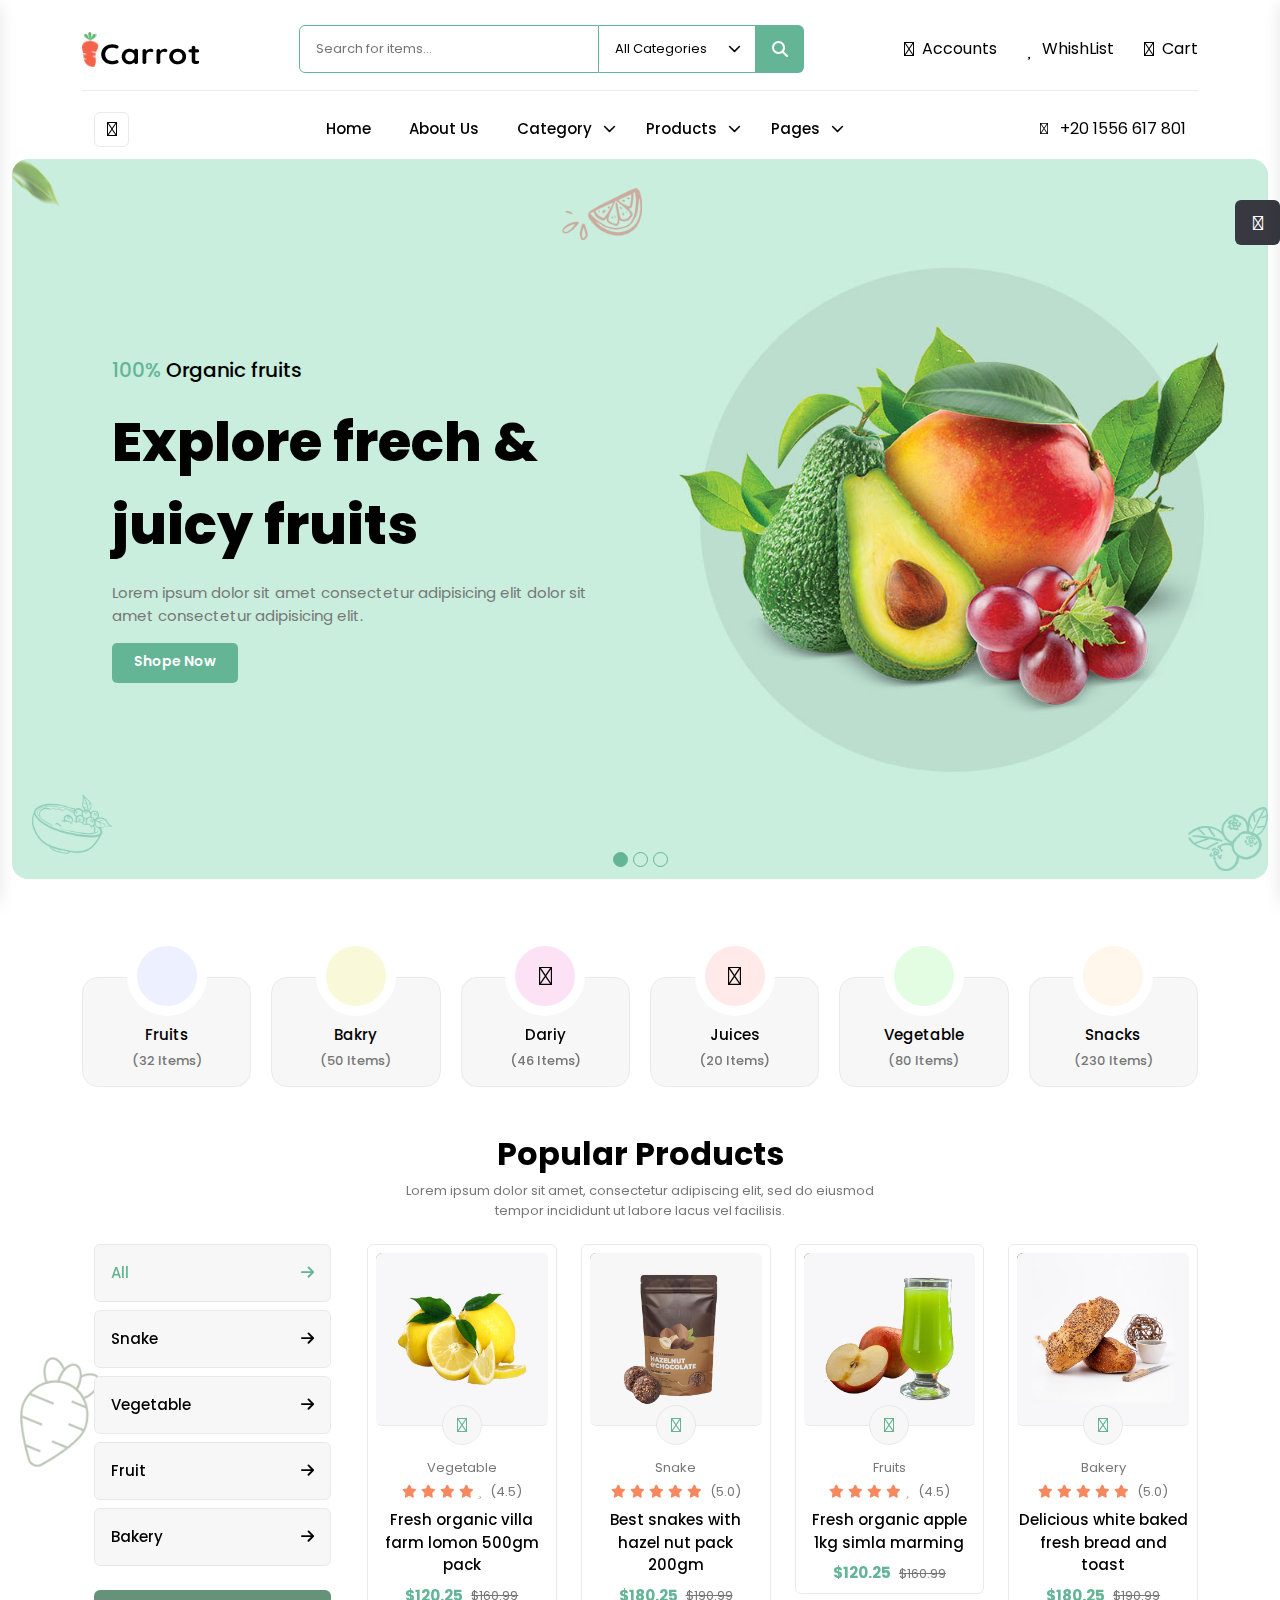
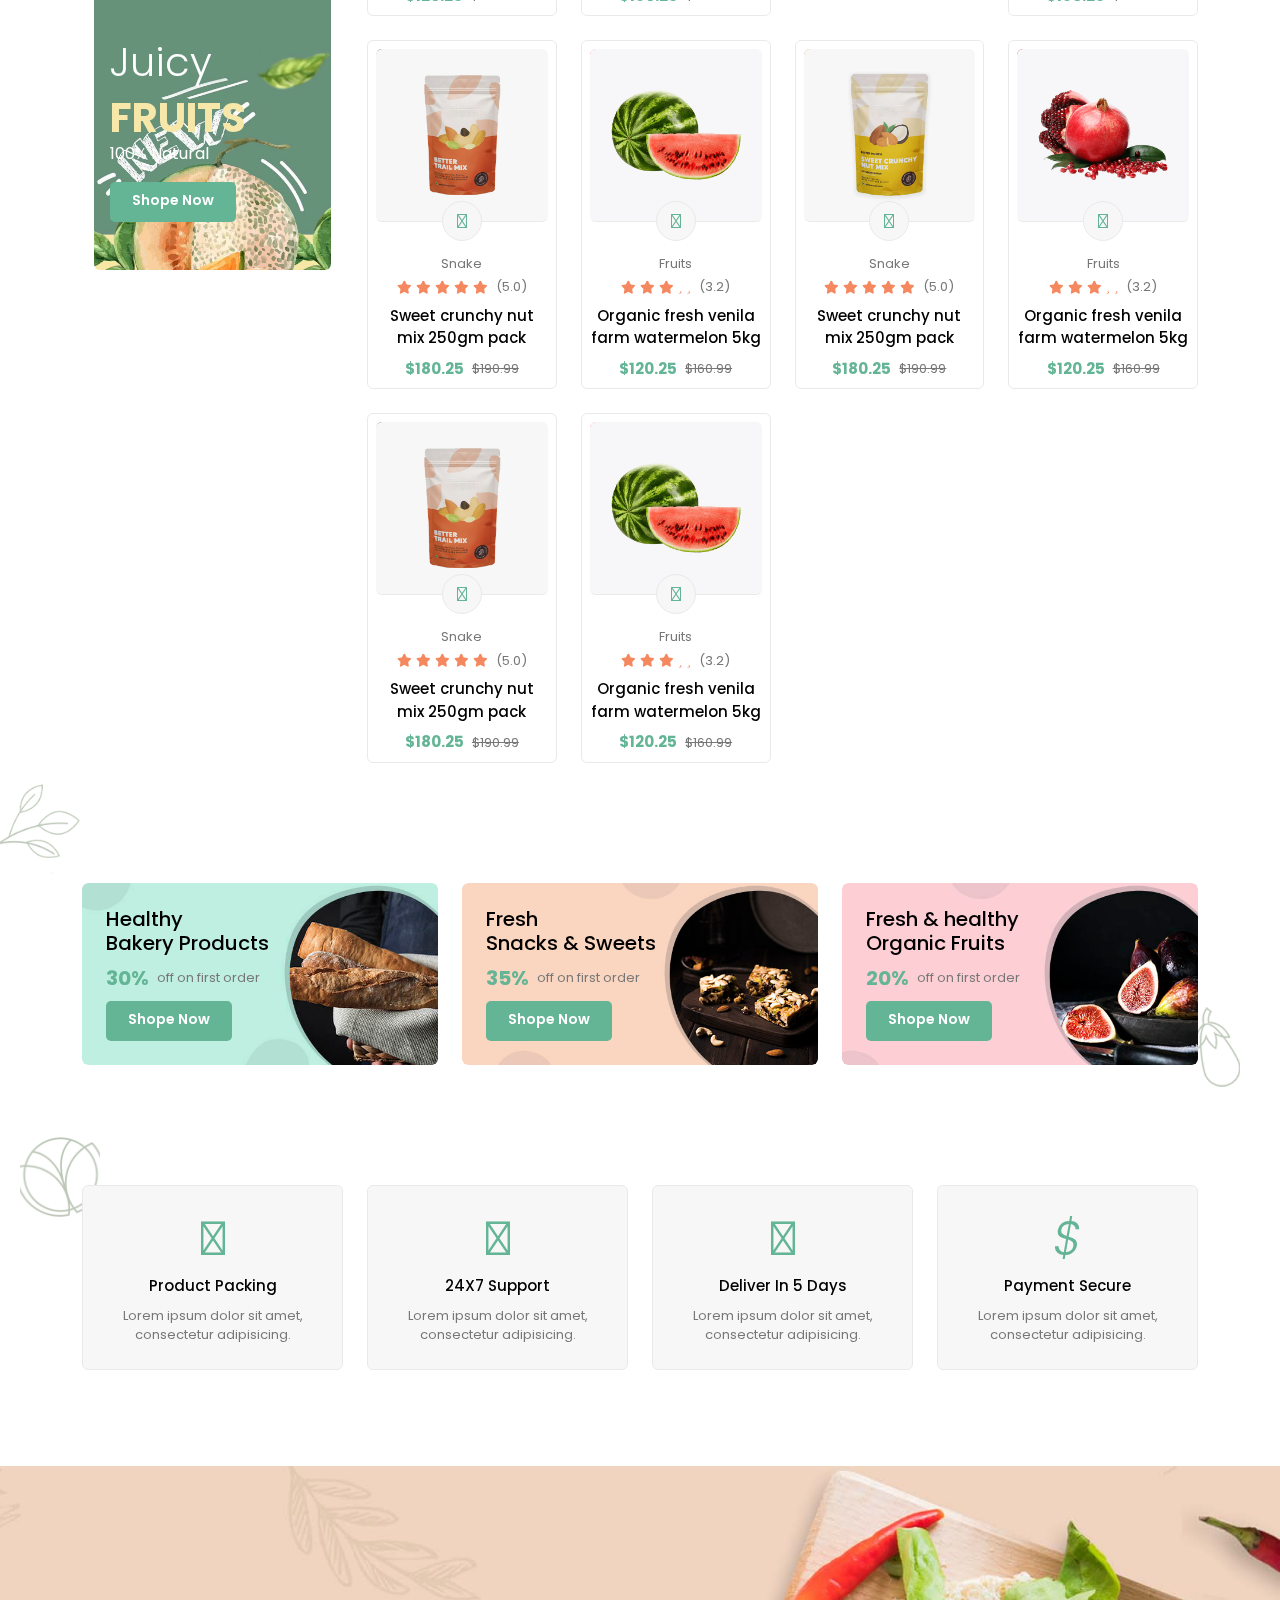
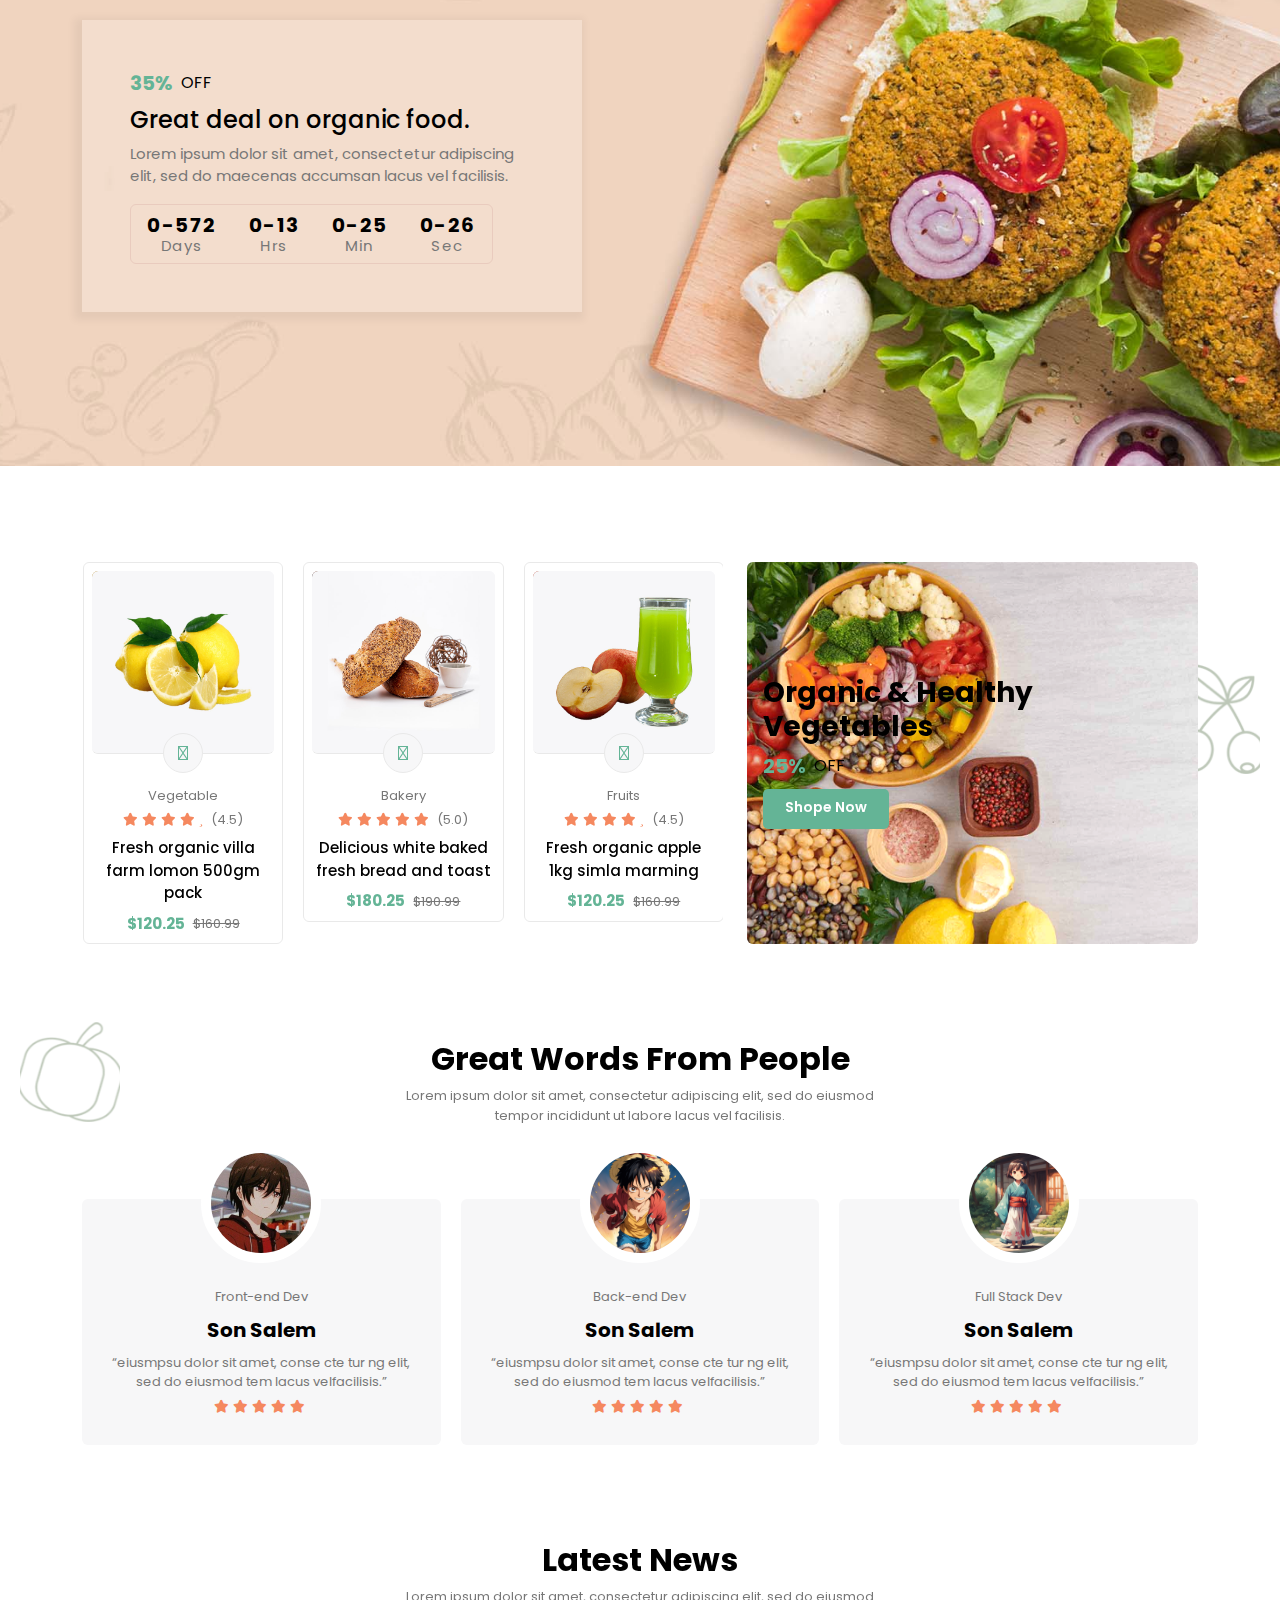
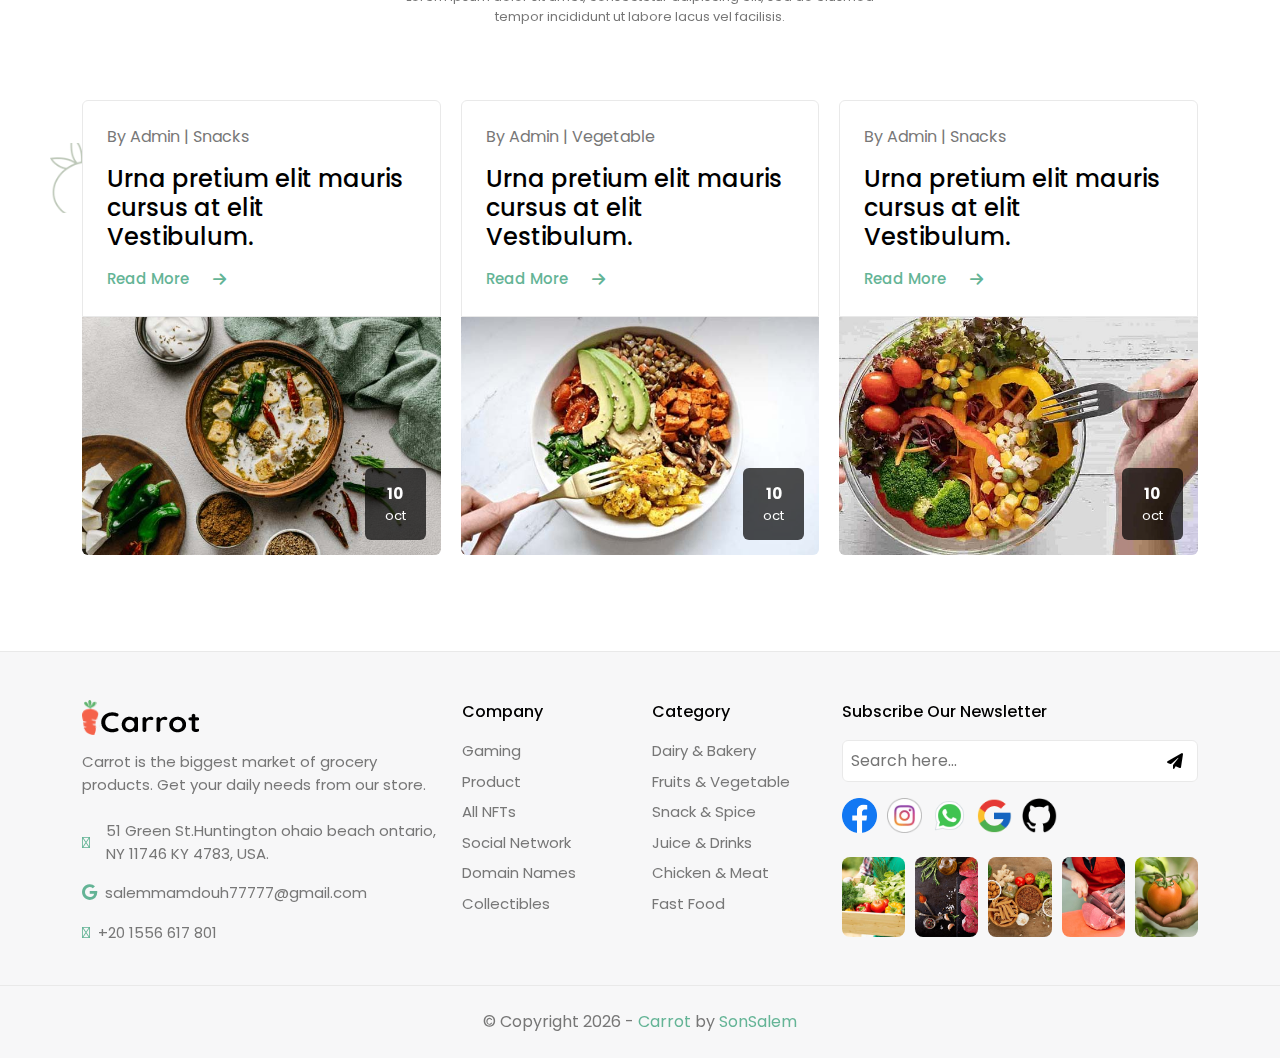
<file: index.html>
<!DOCTYPE html>
<html lang="en" style="--color-theme: #64b496">
  <head>
    <meta charset="UTF-8">
    <meta name="viewport" content="width=device-width, initial-scale=1.0">
    <!-- FavIcon -->
    <link rel="icon" href="img/favicon.png">
    <!-- Google Fonts -->
    <link rel="preconnect" href="https://fonts.googleapis.com">
    <link rel="preconnect" href="https://fonts.gstatic.com" crossorigin>
    <link href="https://fonts.googleapis.com/css2?family=Poppins:ital,wght@0,100;0,200;0,300;0,400;0,500;0,600;0,700;0,800;0,900;1,100;1,200;1,300;1,400;1,500;1,600;1,700;1,800;1,900&display=swap" rel="stylesheet">
    <!-- Font Awesome Libaray -->
    <link rel="stylesheet" href="css/fontawesome.css">
    <link rel="stylesheet"  href="https://site-assets.fontawesome.com/releases/v6.5.1/css/all.css">
    <!-- Animate Library -->
    <link rel="stylesheet" href="https://cdnjs.cloudflare.com/ajax/libs/animate.css/4.1.1/animate.min.css" />
    <!-- Owl Carousel Library -->
    <link rel="stylesheet" href="css/owl.carousel.min.css">
    <!-- Bootstrap Library -->
    <link rel="stylesheet" href="css/bootstrap.min.css">
    <!-- Mian CSS File -->
    <link rel="stylesheet" href="css/carrot.css">
    <!-- Title Of Page -->
    <title>Carrot</title>
  </head>
  <body>
    <!-- Start Loading -->
    <div class="loading position-fixed w-100 h-100 top-0 start-0 d-flex align-items-center justify-content-center t-duration">
      <svg class="progress-ring wow rotateIn" width="120" height="120">
        <circle class="progress-ring__circle" stroke="var(--Primary-color)" stroke-width="4" fill="transparent" r="52" cx="60" cy="60"/>
      </svg>
    </div>
    <!-- End Loading -->
    <!-- Start Navbar -->
    <div class="navbar py-0">
      <div class="container">
        <div class="uppernav w-100 d-flex align-items-center justify-content-center justify-content-sm-between gap flex-wrap flex-sm-nowrap py-3 my-2" style="--gap:30px;">
          <div class="logo">
            <a href="index.html">
              <img src="img/logo.png" alt="logo" class="logoSite">
            </a>
          </div>
          <form action="" class="search-F rounded-2 d-flex">
            <input type="text" name="se" id="se" class="border-p px-md-3 px-1 rounded-start fs-13 bg-transparent" placeholder="Search for items...">
            <div class="select position-relative">
              <select name="sleectSearch" id="sleectSearch" class="border-p h-100 fs-13 ps-md-3 pe-md-5 ps-1 pe-3 border-start-0 pointer bg-transparent">
                <option value="All">All Categories</option>
              </select>
            </div>
            <a href="search.html" class="bg-primary text-light d-flex align-items-center justify-content-center px-3 rounded-end">
              <i class="fa fa-search" aria-hidden="true"></i>
            </a>
          </form>
          <div class="tools gap d-none d-lg-flex" style="--gap: 30px;">
            <div class="tool d-flex align-items-center toggle-menu t-duration">
              <div class="text t-duration d-flex align-items-center">
                <i class="fa-light fa-user me-2 lead"></i>
                Accounts
              </div>
              <ul class="menu">
                <li class="mb-2">
                  <a href="register.html" class="c-primary-hover t-duration fs-13">Register</a>
                </li>
                <li class="mb-2">
                  <a href="register.html" class="c-primary-hover t-duration fs-13">Login</a>
                </li>
                <li>
                  <a href="register.html" class="c-primary-hover t-duration fs-13">Checkout</a>
                </li>
              </ul>
            </div>
            <div class="tool d-flex align-items-center toggle-menu t-duration">
              <div class="text t-duration d-flex align-items-center">
                <i class="fa-light fa-heart me-2 lead"></i>
                WhishList
              </div>
            </div>
            <div class="tool d-flex align-items-center toggle-menu t-duration" id="Cart">
              <div class="text t-duration d-flex align-items-center">
                <i class="fa-light fa-cart-shopping me-2 lead"></i>
                Cart
              </div>
            </div>
          </div>
        </div>
        <div class="downnav w-100 t-duration">
          <div class="container d-flex align-items-center justify-content-between py-2 w-100">
            <div class="openSideMenu pointer d-lg-none">
              <i class="fa-light fa-bars lead"></i>
            </div>
            <div class="infoMenu toggle-menu t-duration p-0 d-none d-lg-block">
              <div class="logo border-g rounded-2 d-flex align-items-center justify-content-center">
                <i class="fa-light fa-bars lead"></i>
              </div>
              <ul class="menu d-flex py-3">
                <div class="headings px-3">
                  <div class="heading active fs-13 fw-bold border-g p-2 rounded-2 mb-2 t-duration" id="dairy">Dairy & Bakery</div>
                  <div class="heading fs-13 fw-bold border-g p-2 rounded-2 mb-2 t-duration" id="fruits">Fruits & Vegetable</div>
                  <div class="heading fs-13 fw-bold border-g p-2 rounded-2 mb-2 t-duration" id="snack">Snack & Spice</div>
                  <div class="heading fs-13 fw-bold border-g p-2 rounded-2 mb-2 t-duration" id="juice">Juice & Drinks</div>
                  <a href="#">
                    <div class="heading fs-13 fw-bold border-g p-2 rounded-2 mb-2 t-duration">View All</div>
                  </a>
                </div>
                <div class="contents">
                  <div class="content d-flex w-100 t-duration" data-content="dairy">
                    <div class="box px-3">
                      <div class="title pb-2 c-primary mb-3">Dairy</div>
                      <ul class="kinds">
                        <li class="text-truncate fs-13 mb-3 c-gray">Milk</li>
                        <li class="text-truncate fs-13 mb-3 c-gray">Ice Cream</li>
                        <li class="text-truncate fs-13 mb-3 c-gray">Cheese</li>
                        <li class="text-truncate fs-13 mb-3 c-gray">Frozen Custard</li>
                        <li class="text-truncate fs-13 mb-3 c-gray">Frozen Yogurt</li>
                      </ul>
                    </div>
                    <div class="box px-3">
                      <div class="title pb-2 c-primary mb-3">Bakery</div>
                      <ul class="kinds">
                        <li class="text-truncate fs-13 mb-3 c-gray">Cake And Pastry</li>
                        <li class="text-truncate fs-13 mb-3 c-gray">Rusk Toast</li>
                        <li class="text-truncate fs-13 mb-3 c-gray">Bread & Buns</li>
                        <li class="text-truncate fs-13 mb-3 c-gray">Chocolate Brownie</li>
                        <li class="text-truncate fs-13 mb-3 c-gray">Cream Roll</li>
                      </ul>
                    </div>
                  </div>
                  <div class="content d-flex w-100 t-duration hide" data-content="fruits">
                    <div class="box px-3">
                      <div class="title pb-2 c-primary mb-3">Fruits</div>
                      <ul class="kinds">
                        <li class="text-truncate fs-13 mb-3 c-gray">Cauliflower</li>
                        <li class="text-truncate fs-13 mb-3 c-gray">Bell Peppers</li>
                        <li class="text-truncate fs-13 mb-3 c-gray">Broccoli</li>
                        <li class="text-truncate fs-13 mb-3 c-gray">Cabbage</li>
                        <li class="text-truncate fs-13 mb-3 c-gray">Tomato</li>
                      </ul>
                    </div>
                    <div class="box px-3">
                      <div class="title pb-2 c-primary mb-3">Vegetable</div>
                      <ul class="kinds">
                        <li class="text-truncate fs-13 mb-3 c-gray">Cauliflower</li>
                        <li class="text-truncate fs-13 mb-3 c-gray">Bell Peppers</li>
                        <li class="text-truncate fs-13 mb-3 c-gray">Broccoli</li>
                        <li class="text-truncate fs-13 mb-3 c-gray">Cabbage</li>
                        <li class="text-truncate fs-13 mb-3 c-gray">Tomato</li>
                      </ul>
                    </div>
                  </div>
                  <div class="content d-flex w-100 t-duration hide" data-content="snack">
                    <div class="box px-3">
                      <div class="title pb-2 c-primary mb-3">Snack</div>
                      <ul class="kinds">
                        <li class="text-truncate fs-13 mb-3 c-gray">French Fries</li>
                        <li class="text-truncate fs-13 mb-3 c-gray">Potato Chips</li>
                        <li class="text-truncate fs-13 mb-3 c-gray">Biscuits & Cookies</li>
                        <li class="text-truncate fs-13 mb-3 c-gray">Popcorn</li>
                        <li class="text-truncate fs-13 mb-3 c-gray">Rice Cakes</li>
                      </ul>
                    </div>
                    <div class="box px-3">
                      <div class="title pb-2 c-primary mb-3">Spice</div>
                      <ul class="kinds">
                        <li class="text-truncate fs-13 mb-3 c-gray">Cinnamon Powder</li>
                        <li class="text-truncate fs-13 mb-3 c-gray">Cumin Powder</li>
                        <li class="text-truncate fs-13 mb-3 c-gray">Fenugreek Powder</li>
                        <li class="text-truncate fs-13 mb-3 c-gray">Pepper Powder</li>
                        <li class="text-truncate fs-13 mb-3 c-gray">Long Pepper</li>
                      </ul>
                    </div>
                  </div>
                  <div class="content d-flex w-100 t-duration hide" data-content="juice">
                    <div class="box px-3">
                      <div class="title pb-2 c-primary mb-3">Juice</div>
                      <ul class="kinds">
                        <li class="text-truncate fs-13 mb-3 c-gray">Mango Juice</li>
                        <li class="text-truncate fs-13 mb-3 c-gray">Coconut Water</li>
                        <li class="text-truncate fs-13 mb-3 c-gray">Tetra Pack</li>
                        <li class="text-truncate fs-13 mb-3 c-gray">zApple Juices</li>
                        <li class="text-truncate fs-13 mb-3 c-gray">Lychee Juice</li>
                      </ul>
                    </div>
                    <div class="box px-3">
                      <div class="title pb-2 c-primary mb-3">Soft Drinks</div>
                      <ul class="kinds">
                        <li class="text-truncate fs-13 mb-3 c-gray">Mango Juice</li>
                        <li class="text-truncate fs-13 mb-3 c-gray">Coconut Water</li>
                        <li class="text-truncate fs-13 mb-3 c-gray">Tetra Pack</li>
                        <li class="text-truncate fs-13 mb-3 c-gray">zApple Juices</li>
                        <li class="text-truncate fs-13 mb-3 c-gray">Lychee Juice</li>
                      </ul>
                    </div>
                  </div>
                </div>
              </ul>
            </div>
            <ul class="main-menu-header align-items-center gap d-none d-lg-flex" style="--gap:30px">
              <a href="index.html" class="toggle-menu t-duration singal">
                <span class="text fw-bold t-duration fs-15 pe-2">Home</span>
              </a>
              <a href="about.html" class="toggle-menu t-duration singal">
                <span class="text fw-bold t-duration fs-15 pe-2">About Us</span>
              </a>
              <li class="t-duration toggle-menu">
                <span class="text fw-bold t-duration fs-15 pe-4">Category</span>
                <ul class="menu">
                  <li class="t-duration fs-13 c-primary-hover mb-2">Bakery</li>
                  <li class="t-duration fs-13 c-primary-hover mb-2">Fruits</li>
                  <li class="t-duration fs-13 c-primary-hover mb-2">Vegetable</li>
                  <li class="t-duration fs-13 c-primary-hover mb-2">Snack</li>
                  <li class="t-duration fs-13 c-primary-hover mb-2">Spice</li>
                </ul>
              </li>
              <li class="t-duration toggle-menu">
                <span class="text fw-bold t-duration fs-15 pe-4">Products</span>
                <ul class="menu">
                  <li class="t-duration fs-13 c-primary-hover mb-2">Bakery</li>
                  <li class="t-duration fs-13 c-primary-hover mb-2">Fruits</li>
                  <li class="t-duration fs-13 c-primary-hover mb-2">Vegetable</li>
                </ul>
              </li>
              <li class="t-duration toggle-menu">
                <span class="text fw-bold t-duration fs-15 pe-4">Pages</span>
                <ul class="menu">
                  <li class="t-duration fs-13 c-primary-hover mb-2">Anime</li>
                  <li class="t-duration fs-13 c-primary-hover mb-2">Manga</li>
                </ul>
              </li>
            </ul>
            <a href="https://wa.me/201556617801" class="phone c-primary-hover d-none d-lg-block">
              <i class="fa-thin fa-phone me-2"></i>
              +20 1556 617 801
            </a>
            <div class="tools gap d-flex d-lg-none" style="--gap: 20px;">
              <div class="tool d-flex align-items-center toggle-menu t-duration">
                <div class="text t-duration d-flex align-items-center">
                  <i class="fa-light fa-user me-2"></i>
                </div>
                <ul class="menu">
                  <li class="mb-2">
                    <a href="register.html" class="c-primary-hover t-duration fs-13">Register</a>
                  </li>
                  <li class="mb-2">
                    <a href="register.html" class="c-primary-hover t-duration fs-13">Login</a>
                  </li>
                  <li>
                    <a href="register.html" class="c-primary-hover t-duration fs-13">Checkout</a>
                  </li>
                </ul>
              </div>
              <div class="tool d-flex align-items-center toggle-menu t-duration">
                <div class="text t-duration d-flex align-items-center">
                  <i class="fa-light fa-heart me-2"></i>
                </div>
              </div>
              <div class="tool d-flex align-items-center toggle-menu t-duration" id="Cart">
                <div class="text t-duration d-flex align-items-center">
                  <i class="fa-light fa-cart-shopping me-2"></i>
                </div>
              </div>
            </div>
          </div>
        </div>
      </div>
    </div>
    <!-- End Navbar -->
    <!-- Aside Mobile Menu -->
    <aside class="menuMobile fixed-top p-4">
      <div class="d-flex align-items-center justify-content-between border-bot-g py-3 mb-3">
        <div class="heading lead c-primary fw-bold">My Menu</div>
        <div class="closeSideMenu pointer">
          <i class="fa fa-xmark lead c-gray" aria-hidden="true"></i>
        </div>
      </div>
      <div class="links">
        <div class="link">
          <div class="d-flex align-items-center justify-content-between border-bot-g py-2 mb-2">
            <a href="index.html" class="fw-bold fs-15 c-primary-hover">Home</a>
          </div>
        </div>
        <div class="link">
          <div class="d-flex align-items-center justify-content-between border-bot-g py-2 mb-2">
            <a href="about.html" class="fw-bold fs-15 c-primary-hover">About</a>
          </div>
        </div>
        <div class="link">
          <div class="heading d-flex pointer align-items-center justify-content-between border-bot-g py-2 mb-2">
            <div class="fw-bold fs-15">Category</div>
            <i class="fa fa-plus c-gray" aria-hidden="true"></i>
          </div>
          <ul class="menu">
            <li class="t-duration fs-13 c-primary-hover mb-2 pointer ps-2 c-gray border-bot-g py-1">Bakery</li>
            <li class="t-duration fs-13 c-primary-hover mb-2 pointer ps-2 c-gray border-bot-g py-1">Fruits</li>
            <li class="t-duration fs-13 c-primary-hover mb-2 pointer ps-2 c-gray border-bot-g py-1">Vegetable</li>
            <li class="t-duration fs-13 c-primary-hover mb-2 pointer ps-2 c-gray border-bot-g py-1">Snack</li>
            <li class="t-duration fs-13 c-primary-hover mb-2 pointer ps-2 c-gray border-bot-g py-1">Spice</li>
          </ul>
        </div>
        <div class="link">
          <div class="heading d-flex pointer align-items-center justify-content-between border-bot-g py-2 mb-2">
            <div class="fw-bold fs-15">Products</div>
            <i class="fa fa-plus c-gray" aria-hidden="true"></i>
          </div>
          <ul class="menu">
            <li class="t-duration fs-13 c-primary-hover mb-2 pointer ps-2 c-gray border-bot-g py-1">Bakery</li>
            <li class="t-duration fs-13 c-primary-hover mb-2 pointer ps-2 c-gray border-bot-g py-1">Fruits</li>
            <li class="t-duration fs-13 c-primary-hover mb-2 pointer ps-2 c-gray border-bot-g py-1">Vegetable</li>
          </ul>
        </div>
        <div class="link">
          <div class="heading d-flex pointer align-items-center justify-content-between border-bot-g py-2 mb-2">
            <div class="fw-bold fs-15">Pages</div>
            <i class="fa fa-plus c-gray" aria-hidden="true"></i>
          </div>
          <ul class="menu">
            <li class="t-duration fs-13 c-primary-hover mb-2 pointer ps-2 c-gray border-bot-g py-1">Anime</li>
            <li class="t-duration fs-13 c-primary-hover mb-2 pointer ps-2 c-gray border-bot-g py-1">Manga</li>
          </ul>
        </div>
      </div>
    </aside>
    <!-- Aside Mobile Menu -->
    <!-- Start Landing -->
    <div class="landing pb-5" style="z-index: 0;">
      <div class="container-fluid h-100">
        <div class="owl-carousel owl-theme owl-land h-100">
          <div class="item rounded-4 d-flex align-items-center position-relative" style="background: url(img/banner-2.jpg) center center / cover no-repeat;">
            <div class="shapes">
              <img src="img/2.png" alt="img" class="topLeft position-absolute top-0 start-0">
              <img src="img/3.png" alt="img" class="pin position-absolute bottom-0 end-0">
              <img src="img/4.png" alt="img" class="apple position-absolute">
              <img src="img/5.png" alt="img" class="dish position-absolute">
            </div>
            <div class="box">
              <div class="title fw-bold mb-3 t-duration">
                <span class="c-primary">100%</span>
                Organic fruits
              </div>
              <div class="dec mb-3 t-duration">Explore frech & juicy fruits</div>
              <div class="dec-2 fs-15 c-gray mb-3 t-duration">Lorem ipsum dolor sit amet consectetur adipisicing elit dolor sit amet consectetur adipisicing elit.</div>
              <div class="but">
                <div class="main-button text-truncate">Shope Now</div>
              </div>
            </div>
          </div>
          <div class="item rounded-4 d-flex align-items-center position-relative" style="background: url(img/banner.jpg) center center / cover no-repeat;">
            <div class="shapes">
              <img src="img/2.png" alt="img" class="topLeft position-absolute top-0 start-0">
              <img src="img/3.png" alt="img" class="pin position-absolute bottom-0 end-0">
              <img src="img/4.png" alt="img" class="apple position-absolute">
              <img src="img/5.png" alt="img" class="dish position-absolute">
            </div>
            <div class="box">
              <div class="title fw-bold mb-3 t-duration">
                <span class="c-primary">100%</span>
                Organic fruits
              </div>
              <div class="dec mb-3 t-duration">The best way to stuff your wallt</div>
              <div class="dec-2 fs-15 c-gray mb-3 t-duration">Lorem ipsum dolor sit amet consectetur adipisicing elit dolor sit amet consectetur adipisicing elit.</div>
              <div class="but">
                <div class="main-button text-truncate">Shope Now</div>
              </div>
            </div>
          </div>
          <div class="item rounded-4 d-flex align-items-center position-relative" style="background: url(img/bg-deal.jpg) center center / cover no-repeat;">
            <div class="shapes">
              <img src="img/2.png" alt="img" class="topLeft position-absolute top-0 start-0">
              <img src="img/3.png" alt="img" class="pin position-absolute bottom-0 end-0">
              <img src="img/4.png" alt="img" class="apple position-absolute">
              <img src="img/5.png" alt="img" class="dish position-absolute">
            </div>
            <div class="box">
              <div class="title fw-bold mb-3 t-duration">
                <span class="c-primary">100%</span>
                Organic fruits
              </div>
              <div class="dec mb-3 t-duration">Explore frech & Green Burger</div>
              <div class="dec-2 fs-15 c-gray mb-3 t-duration">Lorem ipsum dolor sit amet consectetur adipisicing elit dolor sit amet consectetur adipisicing elit.</div>
              <div class="but">
                <div class="main-button text-truncate">Shope Now</div>
              </div>
            </div>
          </div>
        </div>
      </div>
    </div>
    <!-- End Landing -->
    <!-- Start Categories -->
    <div class="category">
      <div class="container">
        <div class="owl-carousel owl-cat owl-theme">
          <div class="item Category-block">
            <div class="box bg-gray border-g p-2 text-center rounded-4 pointer">
              <div class="circle-item rounded-circle mx-auto mb-2 d-flex align-items-center justify-content-center" style="background-color: #ecf0ff;">
                <i class="fa-thin fa-peach"></i>
              </div>
              <div class="title text-capitalize fs-15 fw-bold mb-1">Fruits</div>
              <div class="c-gray text-capitalize fs-13 fw-bold mb-2">(32 Items)</div>
            </div>
          </div>
          <div class="item Category-block">
            <div class="box bg-gray border-g p-2 text-center rounded-4 pointer">
              <div class="circle-item rounded-circle mx-auto mb-2 d-flex align-items-center justify-content-center" style="background-color: #f9f9d9;">
                <i class="fa-thin fa-leafy-green"></i>
              </div>
              <div class="title text-capitalize fs-15 fw-bold mb-1">Bakry</div>
              <div class="c-gray text-capitalize fs-13 fw-bold mb-2">(50 Items)</div>
            </div>
          </div>
          <div class="item Category-block">
            <div class="box bg-gray border-g p-2 text-center rounded-4 pointer">
              <div class="circle-item rounded-circle mx-auto mb-2 d-flex align-items-center justify-content-center" style="background-color: #fde1f5;">
                <i class="fa-thin fa-cookie-bite"></i>
              </div>
              <div class="title text-capitalize fs-15 fw-bold mb-1">Dariy</div>
              <div class="c-gray text-capitalize fs-13 fw-bold mb-2">(46 Items)</div>
            </div>
          </div>
          <div class="item Category-block">
            <div class="box bg-gray border-g p-2 text-center rounded-4 pointer">
              <div class="circle-item rounded-circle mx-auto mb-2 d-flex align-items-center justify-content-center" style="background-color: #ffeae9;">
                <i class="fa-thin fa-wine-glass-empty"></i>
              </div>
              <div class="title text-capitalize fs-15 fw-bold mb-1">Juices</div>
              <div class="c-gray text-capitalize fs-13 fw-bold mb-2">(20 Items)</div>
            </div>
          </div>
          <div class="item Category-block">
            <div class="box bg-gray border-g p-2 text-center rounded-4 pointer">
              <div class="circle-item rounded-circle mx-auto mb-2 d-flex align-items-center justify-content-center" style="background-color: #e2fde2;">
                <i class="fa-thin fa-salad"></i>
              </div>
              <div class="title text-capitalize fs-15 fw-bold mb-1">Vegetable</div>
              <div class="c-gray text-capitalize fs-13 fw-bold mb-2">(80 Items)</div>
            </div>
          </div>
          <div class="item Category-block">
            <div class="box bg-gray border-g p-2 text-center rounded-4 pointer">
              <div class="circle-item rounded-circle mx-auto mb-2 d-flex align-items-center justify-content-center" style="background-color: #fff6ec;">
                <i class="fa-thin fa-burger-lettuce"></i>
              </div>
              <div class="title text-capitalize fs-15 fw-bold mb-1">Snacks</div>
              <div class="c-gray text-capitalize fs-13 fw-bold mb-2">(230 Items)</div>
            </div>
          </div>
        </div>
      </div>
    </div>
    <!-- End Categories -->
    <!-- Start Popular Products -->
    <div class="popular-prod position-relative py-5">
      <div class="container">
        <div class="text-center section-heading mx-auto mb-4">
          <h2 class="fw-bolder mb-2">Popular Products</h2>
          <div class="c-gray fs-13">Lorem ipsum dolor sit amet, consectetur adipiscing elit, sed do eiusmod tempor incididunt ut labore lacus vel facilisis.</div>
        </div>
        <div class="row position-relative">
          <div class="col-xl-3 col-lg-4 d-flex mb-4 position-lg-sticky top-0">
            <div class="row w-100 align-content-start mx-auto">
              <div class="col-lg-12 col-6 items-panle mb-lg-4">
                <div class="item t-duration d-flex align-items-center justify-content-between p-3 rounded-2 bg-gray border-g pointer mb-2 active" id="all">
                  <div class="fs-15 fw-bold text-truncate w-100">All</div>
                  <div class="icon">
                    <i class="fa-solid fa-arrow-right fs-15"></i>
                  </div>
                </div>
                <div class="item t-duration d-flex align-items-center justify-content-between p-3 rounded-2 bg-gray border-g pointer mb-2" id="snake">
                  <div class="fs-15 fw-bold text-truncate w-100">Snake</div>
                  <div class="icon">
                    <i class="fa-solid fa-arrow-right fs-15"></i>
                  </div>
                </div>
                <div class="item t-duration d-flex align-items-center justify-content-between p-3 rounded-2 bg-gray border-g pointer mb-2" id="vegetable">
                  <div class="fs-15 fw-bold text-truncate w-100">Vegetable</div>
                  <div class="icon">
                    <i class="fa-solid fa-arrow-right fs-15"></i>
                  </div>
                </div>
                <div class="item t-duration d-flex align-items-center justify-content-between p-3 rounded-2 bg-gray border-g pointer mb-2" id="fruit">
                  <div class="fs-15 fw-bold text-truncate w-100">Fruit</div>
                  <div class="icon">
                    <i class="fa-solid fa-arrow-right fs-15"></i>
                  </div>
                </div>
                <div class="item t-duration d-flex align-items-center justify-content-between p-3 rounded-2 bg-gray border-g pointer" id="bakery">
                  <div class="fs-15 fw-bold text-truncate w-100">Bakery</div>
                  <div class="icon">
                    <i class="fa-solid fa-arrow-right fs-15"></i>
                  </div>
                </div>
              </div>
              <div class="col-lg-12 col-6">
                <div class="box productPop py-5 px-3 h-100 rounded-2">
                  <div class="display-6 text-light mb-2">Juicy</div>
                  <div class="display-6 fw-bolder" style="color: #f7e8aa;">FRUITS</div>
                  <div class="text-light mb-3">100% Natural</div>
                  <div class="main-button text-truncate">Shope Now</div>
                </div>
              </div>
            </div>
          </div>
          <div class="col-xl-9 col-lg-8">
            <div class="row contents">
              <div class="col-xl-3 col-sm-6 mb-4 productFilter" data-content="vegetable">
                <div class="product overflow-hidden position-relative p-2 border-g rounded-2 t-duration">
                  <div class="loveProduct t-duration position-absolute d-flex align-items-center justify-content-center c-primary rounded-circle bg-gray border-g pointer">
                    <i class="fa-thin fa-heart"></i>
                  </div>
                  <div class="image border-bot-g rounded-2 position-relative">
                    <img src="img/product-1.jpg" alt="img" class="img-fluid rounded-2">
                    <div class="overflow-hidden rounded-2 w-100 h-100 position-absolute start-0 top-0">
                      <div class="zoomeImage position-absolute">
                        <img src="img/product-1.jpg" alt="zoom" class="rounded-2">
                      </div>
                    </div>
                    <div class="lockCart t-duration position-absolute start-50 top-100 translate-middle d-flex align-items-center justify-content-center c-primary rounded-circle bg-gray border-g pointer">
                      <i class="fa-thin fa-lock" aria-hidden="true"></i>
                    </div>
                  </div>
                  <div class="text text-center pt-4 mt-2">
                    <div class="kind fs-13 c-gray mb-1">Vegetable</div>
                    <div class="starts d-flex align-items-center justify-content-center mb-2">
                      <i class="fa-solid fa-star star fs-13 me-1"></i>
                      <i class="fa-solid fa-star star fs-13 me-1"></i>
                      <i class="fa-solid fa-star star fs-13 me-1"></i>
                      <i class="fa-solid fa-star star fs-13 me-1"></i>
                      <i class="fa-thin fa-star star fs-13 me-1"></i>
                      <div class="fs-13 c-gray ms-1">(4.5)</div>
                    </div>
                    <a href="product-dec.html" class="fw-bold fs-15 mb-2 c-primary-hover">Fresh organic villa farm lomon 500gm pack</a>
                    <div class="price d-flex align-items-center justify-content-center">
                      <div class="fs-15 fw-bolder c-primary me-2">$120.25</div>
                      <div class="descond fs-13 c-gray">$160.99</div>
                    </div>
                  </div>
                </div>
              </div>
              <div class="col-xl-3 col-sm-6 mb-4 productFilter" data-content="snake">
                <div class="product overflow-hidden position-relative p-2 border-g rounded-2 t-duration">
                  <div class="loveProduct t-duration position-absolute d-flex align-items-center justify-content-center c-primary rounded-circle bg-gray border-g pointer">
                    <i class="fa-thin fa-heart"></i>
                  </div>
                  <div class="image border-bot-g rounded-2 position-relative">
                    <img src="img/product-9.jpg" alt="img" class="img-fluid rounded-2">
                    <div class="overflow-hidden rounded-2 w-100 h-100 position-absolute start-0 top-0">
                      <div class="zoomeImage position-absolute">
                        <img src="img/product-9.jpg" alt="zoom" class="rounded-2">
                      </div>
                    </div>
                    <div class="lockCart t-duration position-absolute start-50 top-100 translate-middle d-flex align-items-center justify-content-center c-primary rounded-circle bg-gray border-g pointer">
                      <i class="fa-thin fa-lock" aria-hidden="true"></i>
                    </div>
                  </div>
                  <div class="text text-center pt-4 mt-2">
                    <div class="kind fs-13 c-gray mb-1">Snake</div>
                    <div class="starts d-flex align-items-center justify-content-center mb-2">
                      <i class="fa-solid fa-star star fs-13 me-1"></i>
                      <i class="fa-solid fa-star star fs-13 me-1"></i>
                      <i class="fa-solid fa-star star fs-13 me-1"></i>
                      <i class="fa-solid fa-star star fs-13 me-1"></i>
                      <i class="fa-solid fa-star star fs-13 me-1"></i>
                      <div class="fs-13 c-gray ms-1">(5.0)</div>
                    </div>
                    <a href="product-dec.html" class="fw-bold fs-15 mb-2 c-primary-hover">Best snakes with hazel nut pack 200gm</a>
                    <div class="price d-flex align-items-center justify-content-center">
                      <div class="fs-15 fw-bolder c-primary me-2">$180.25</div>
                      <div class="descond fs-13 c-gray">$190.99</div>
                    </div>
                  </div>
                </div>
              </div>
              <div class="col-xl-3 col-sm-6 mb-4 productFilter" data-content="fruit">
                <div class="product overflow-hidden position-relative p-2 border-g rounded-2 t-duration">
                  <div class="loveProduct t-duration position-absolute d-flex align-items-center justify-content-center c-primary rounded-circle bg-gray border-g pointer">
                    <i class="fa-thin fa-heart"></i>
                  </div>
                  <div class="image border-bot-g rounded-2 position-relative">
                    <img src="img/product-2.jpg" alt="img" class="img-fluid rounded-2">
                    <div class="overflow-hidden rounded-2 w-100 h-100 position-absolute start-0 top-0">
                      <div class="zoomeImage position-absolute">
                        <img src="img/product-2.jpg" alt="zoom" class="rounded-2">
                      </div>
                    </div>
                    <div class="lockCart t-duration position-absolute start-50 top-100 translate-middle d-flex align-items-center justify-content-center c-primary rounded-circle bg-gray border-g pointer">
                      <i class="fa-thin fa-lock" aria-hidden="true"></i>
                    </div>
                  </div>
                  <div class="text text-center pt-4 mt-2">
                    <div class="kind fs-13 c-gray mb-1">Fruits</div>
                    <div class="starts d-flex align-items-center justify-content-center mb-2">
                      <i class="fa-solid fa-star star fs-13 me-1"></i>
                      <i class="fa-solid fa-star star fs-13 me-1"></i>
                      <i class="fa-solid fa-star star fs-13 me-1"></i>
                      <i class="fa-solid fa-star star fs-13 me-1"></i>
                      <i class="fa-thin fa-star star fs-13 me-1"></i>
                      <div class="fs-13 c-gray ms-1">(4.5)</div>
                    </div>
                    <a href="product-dec.html" class="fw-bold fs-15 mb-2 c-primary-hover">Fresh organic apple 1kg simla marming</a>
                    <div class="price d-flex align-items-center justify-content-center">
                      <div class="fs-15 fw-bolder c-primary me-2">$120.25</div>
                      <div class="descond fs-13 c-gray">$160.99</div>
                    </div>
                  </div>
                </div>
              </div>
              <div class="col-xl-3 col-sm-6 mb-4 productFilter" data-content="bakery">
                <div class="product overflow-hidden position-relative p-2 border-g rounded-2 t-duration">
                  <div class="loveProduct t-duration position-absolute d-flex align-items-center justify-content-center c-primary rounded-circle bg-gray border-g pointer">
                    <i class="fa-thin fa-heart"></i>
                  </div>
                  <div class="image border-bot-g rounded-2 position-relative">
                    <img src="img/product-17.jpg" alt="img" class="img-fluid rounded-2">
                    <div class="overflow-hidden rounded-2 w-100 h-100 position-absolute start-0 top-0">
                      <div class="zoomeImage position-absolute">
                        <img src="img/product-17.jpg" alt="zoom" class="rounded-2">
                      </div>
                    </div>
                    <div class="lockCart t-duration position-absolute start-50 top-100 translate-middle d-flex align-items-center justify-content-center c-primary rounded-circle bg-gray border-g pointer">
                      <i class="fa-thin fa-lock" aria-hidden="true"></i>
                    </div>
                  </div>
                  <div class="text text-center pt-4 mt-2">
                    <div class="kind fs-13 c-gray mb-1">Bakery</div>
                    <div class="starts d-flex align-items-center justify-content-center mb-2">
                      <i class="fa-solid fa-star star fs-13 me-1"></i>
                      <i class="fa-solid fa-star star fs-13 me-1"></i>
                      <i class="fa-solid fa-star star fs-13 me-1"></i>
                      <i class="fa-solid fa-star star fs-13 me-1"></i>
                      <i class="fa-solid fa-star star fs-13 me-1"></i>
                      <div class="fs-13 c-gray ms-1">(5.0)</div>
                    </div>
                    <a href="product-dec.html" class="fw-bold fs-15 mb-2 c-primary-hover">Delicious white baked fresh bread and toast</a>
                    <div class="price d-flex align-items-center justify-content-center">
                      <div class="fs-15 fw-bolder c-primary me-2">$180.25</div>
                      <div class="descond fs-13 c-gray">$190.99</div>
                    </div>
                  </div>
                </div>
              </div>
              <div class="col-xl-3 col-sm-6 mb-4 productFilter" data-content="snake">
                <div class="product overflow-hidden position-relative p-2 border-g rounded-2 t-duration">
                  <div class="loveProduct t-duration position-absolute d-flex align-items-center justify-content-center c-primary rounded-circle bg-gray border-g pointer">
                    <i class="fa-thin fa-heart"></i>
                  </div>
                  <div class="image border-bot-g rounded-2 position-relative">
                    <img src="img/product-11.jpg" alt="img" class="img-fluid rounded-2">
                    <div class="overflow-hidden rounded-2 w-100 h-100 position-absolute start-0 top-0">
                      <div class="zoomeImage position-absolute">
                        <img src="img/product-11.jpg" alt="zoom" class="rounded-2">
                      </div>
                    </div>
                    <div class="lockCart t-duration position-absolute start-50 top-100 translate-middle d-flex align-items-center justify-content-center c-primary rounded-circle bg-gray border-g pointer">
                      <i class="fa-thin fa-lock" aria-hidden="true"></i>
                    </div>
                  </div>
                  <div class="text text-center pt-4 mt-2">
                    <div class="kind fs-13 c-gray mb-1">Snake</div>
                    <div class="starts d-flex align-items-center justify-content-center mb-2">
                      <i class="fa-solid fa-star star fs-13 me-1"></i>
                      <i class="fa-solid fa-star star fs-13 me-1"></i>
                      <i class="fa-solid fa-star star fs-13 me-1"></i>
                      <i class="fa-solid fa-star star fs-13 me-1"></i>
                      <i class="fa-solid fa-star star fs-13 me-1"></i>
                      <div class="fs-13 c-gray ms-1">(5.0)</div>
                    </div>
                    <a href="product-dec.html" class="fw-bold fs-15 mb-2 c-primary-hover">Sweet crunchy nut mix 250gm pack</a>
                    <div class="price d-flex align-items-center justify-content-center">
                      <div class="fs-15 fw-bolder c-primary me-2">$180.25</div>
                      <div class="descond fs-13 c-gray">$190.99</div>
                    </div>
                  </div>
                </div>
              </div>
              <div class="col-xl-3 col-sm-6 mb-4 productFilter" data-content="fruit">
                <div class="product overflow-hidden position-relative p-2 border-g rounded-2 t-duration">
                  <div class="loveProduct t-duration position-absolute d-flex align-items-center justify-content-center c-primary rounded-circle bg-gray border-g pointer">
                    <i class="fa-thin fa-heart"></i>
                  </div>
                  <div class="image border-bot-g rounded-2 position-relative">
                    <img src="img/product-3.jpg" alt="img" class="img-fluid rounded-2">
                    <div class="overflow-hidden rounded-2 w-100 h-100 position-absolute start-0 top-0">
                      <div class="zoomeImage position-absolute">
                        <img src="img/product-3.jpg" alt="zoom" class="rounded-2">
                      </div>
                    </div>
                    <div class="lockCart t-duration position-absolute start-50 top-100 translate-middle d-flex align-items-center justify-content-center c-primary rounded-circle bg-gray border-g pointer">
                      <i class="fa-thin fa-lock" aria-hidden="true"></i>
                    </div>
                  </div>
                  <div class="text text-center pt-4 mt-2">
                    <div class="kind fs-13 c-gray mb-1">Fruits</div>
                    <div class="starts d-flex align-items-center justify-content-center mb-2">
                      <i class="fa-solid fa-star star fs-13 me-1"></i>
                      <i class="fa-solid fa-star star fs-13 me-1"></i>
                      <i class="fa-solid fa-star star fs-13 me-1"></i>
                      <i class="fa-thin fa-star star fs-13 me-1"></i>
                      <i class="fa-thin fa-star star fs-13 me-1"></i>
                      <div class="fs-13 c-gray ms-1">(3.2)</div>
                    </div>
                    <a href="product-dec.html" class="fw-bold fs-15 mb-2 c-primary-hover">Organic fresh venila farm watermelon 5kg</a>
                    <div class="price d-flex align-items-center justify-content-center">
                      <div class="fs-15 fw-bolder c-primary me-2">$120.25</div>
                      <div class="descond fs-13 c-gray">$160.99</div>
                    </div>
                  </div>
                </div>
              </div>
              <div class="col-xl-3 col-sm-6 mb-4 productFilter" data-content="snake">
                <div class="product overflow-hidden position-relative p-2 border-g rounded-2 t-duration">
                  <div class="loveProduct t-duration position-absolute d-flex align-items-center justify-content-center c-primary rounded-circle bg-gray border-g pointer">
                    <i class="fa-thin fa-heart"></i>
                  </div>
                  <div class="image border-bot-g rounded-2 position-relative">
                    <img src="img/product-10.jpg" alt="img" class="img-fluid rounded-2">
                    <div class="overflow-hidden rounded-2 w-100 h-100 position-absolute start-0 top-0">
                      <div class="zoomeImage position-absolute">
                        <img src="img/product-10.jpg" alt="zoom" class="rounded-2">
                      </div>
                    </div>
                    <div class="lockCart t-duration position-absolute start-50 top-100 translate-middle d-flex align-items-center justify-content-center c-primary rounded-circle bg-gray border-g pointer">
                      <i class="fa-thin fa-lock" aria-hidden="true"></i>
                    </div>
                  </div>
                  <div class="text text-center pt-4 mt-2">
                    <div class="kind fs-13 c-gray mb-1">Snake</div>
                    <div class="starts d-flex align-items-center justify-content-center mb-2">
                      <i class="fa-solid fa-star star fs-13 me-1"></i>
                      <i class="fa-solid fa-star star fs-13 me-1"></i>
                      <i class="fa-solid fa-star star fs-13 me-1"></i>
                      <i class="fa-solid fa-star star fs-13 me-1"></i>
                      <i class="fa-solid fa-star star fs-13 me-1"></i>
                      <div class="fs-13 c-gray ms-1">(5.0)</div>
                    </div>
                    <a href="product-dec.html" class="fw-bold fs-15 mb-2 c-primary-hover">Sweet crunchy nut mix 250gm pack</a>
                    <div class="price d-flex align-items-center justify-content-center">
                      <div class="fs-15 fw-bolder c-primary me-2">$180.25</div>
                      <div class="descond fs-13 c-gray">$190.99</div>
                    </div>
                  </div>
                </div>
              </div>
              <div class="col-xl-3 col-sm-6 mb-4 productFilter" data-content="fruit">
                <div class="product overflow-hidden position-relative p-2 border-g rounded-2 t-duration">
                  <div class="loveProduct t-duration position-absolute d-flex align-items-center justify-content-center c-primary rounded-circle bg-gray border-g pointer">
                    <i class="fa-thin fa-heart"></i>
                  </div>
                  <div class="image border-bot-g rounded-2 position-relative">
                    <img src="img/product-4.jpg" alt="img" class="img-fluid rounded-2">
                    <div class="overflow-hidden rounded-2 w-100 h-100 position-absolute start-0 top-0">
                      <div class="zoomeImage position-absolute">
                        <img src="img/product-4.jpg" alt="zoom" class="rounded-2">
                      </div>
                    </div>
                    <div class="lockCart t-duration position-absolute start-50 top-100 translate-middle d-flex align-items-center justify-content-center c-primary rounded-circle bg-gray border-g pointer">
                      <i class="fa-thin fa-lock" aria-hidden="true"></i>
                    </div>
                  </div>
                  <div class="text text-center pt-4 mt-2">
                    <div class="kind fs-13 c-gray mb-1">Fruits</div>
                    <div class="starts d-flex align-items-center justify-content-center mb-2">
                      <i class="fa-solid fa-star star fs-13 me-1"></i>
                      <i class="fa-solid fa-star star fs-13 me-1"></i>
                      <i class="fa-solid fa-star star fs-13 me-1"></i>
                      <i class="fa-thin fa-star star fs-13 me-1"></i>
                      <i class="fa-thin fa-star star fs-13 me-1"></i>
                      <div class="fs-13 c-gray ms-1">(3.2)</div>
                    </div>
                    <a href="product-dec.html" class="fw-bold fs-15 mb-2 c-primary-hover">Organic fresh venila farm watermelon 5kg</a>
                    <div class="price d-flex align-items-center justify-content-center">
                      <div class="fs-15 fw-bolder c-primary me-2">$120.25</div>
                      <div class="descond fs-13 c-gray">$160.99</div>
                    </div>
                  </div>
                </div>
              </div>
              <div class="col-xl-3 col-sm-6 mb-4 productFilter" data-content="snake">
                <div class="product overflow-hidden position-relative p-2 border-g rounded-2 t-duration">
                  <div class="loveProduct t-duration position-absolute d-flex align-items-center justify-content-center c-primary rounded-circle bg-gray border-g pointer">
                    <i class="fa-thin fa-heart"></i>
                  </div>
                  <div class="image border-bot-g rounded-2 position-relative">
                    <img src="img/product-11.jpg" alt="img" class="img-fluid rounded-2">
                    <div class="overflow-hidden rounded-2 w-100 h-100 position-absolute start-0 top-0">
                      <div class="zoomeImage position-absolute">
                        <img src="img/product-11.jpg" alt="zoom" class="rounded-2">
                      </div>
                    </div>
                    <div class="lockCart t-duration position-absolute start-50 top-100 translate-middle d-flex align-items-center justify-content-center c-primary rounded-circle bg-gray border-g pointer">
                      <i class="fa-thin fa-lock" aria-hidden="true"></i>
                    </div>
                  </div>
                  <div class="text text-center pt-4 mt-2">
                    <div class="kind fs-13 c-gray mb-1">Snake</div>
                    <div class="starts d-flex align-items-center justify-content-center mb-2">
                      <i class="fa-solid fa-star star fs-13 me-1"></i>
                      <i class="fa-solid fa-star star fs-13 me-1"></i>
                      <i class="fa-solid fa-star star fs-13 me-1"></i>
                      <i class="fa-solid fa-star star fs-13 me-1"></i>
                      <i class="fa-solid fa-star star fs-13 me-1"></i>
                      <div class="fs-13 c-gray ms-1">(5.0)</div>
                    </div>
                    <a href="product-dec.html" class="fw-bold fs-15 mb-2 c-primary-hover">Sweet crunchy nut mix 250gm pack</a>
                    <div class="price d-flex align-items-center justify-content-center">
                      <div class="fs-15 fw-bolder c-primary me-2">$180.25</div>
                      <div class="descond fs-13 c-gray">$190.99</div>
                    </div>
                  </div>
                </div>
              </div>
              <div class="col-xl-3 col-sm-6 mb-4 productFilter" data-content="fruit">
                <div class="product overflow-hidden position-relative p-2 border-g rounded-2 t-duration">
                  <div class="loveProduct t-duration position-absolute d-flex align-items-center justify-content-center c-primary rounded-circle bg-gray border-g pointer">
                    <i class="fa-thin fa-heart"></i>
                  </div>
                  <div class="image border-bot-g rounded-2 position-relative">
                    <img src="img/product-3.jpg" alt="img" class="img-fluid rounded-2">
                    <div class="overflow-hidden rounded-2 w-100 h-100 position-absolute start-0 top-0">
                      <div class="zoomeImage position-absolute">
                        <img src="img/product-3.jpg" alt="zoom" class="rounded-2">
                      </div>
                    </div>
                    <div class="lockCart t-duration position-absolute start-50 top-100 translate-middle d-flex align-items-center justify-content-center c-primary rounded-circle bg-gray border-g pointer">
                      <i class="fa-thin fa-lock" aria-hidden="true"></i>
                    </div>
                  </div>
                  <div class="text text-center pt-4 mt-2">
                    <div class="kind fs-13 c-gray mb-1">Fruits</div>
                    <div class="starts d-flex align-items-center justify-content-center mb-2">
                      <i class="fa-solid fa-star star fs-13 me-1"></i>
                      <i class="fa-solid fa-star star fs-13 me-1"></i>
                      <i class="fa-solid fa-star star fs-13 me-1"></i>
                      <i class="fa-thin fa-star star fs-13 me-1"></i>
                      <i class="fa-thin fa-star star fs-13 me-1"></i>
                      <div class="fs-13 c-gray ms-1">(3.2)</div>
                    </div>
                    <a href="product-dec.html" class="fw-bold fs-15 mb-2 c-primary-hover">Organic fresh venila farm watermelon 5kg</a>
                    <div class="price d-flex align-items-center justify-content-center">
                      <div class="fs-15 fw-bolder c-primary me-2">$120.25</div>
                      <div class="descond fs-13 c-gray">$160.99</div>
                    </div>
                  </div>
                </div>
              </div>
            </div>
          </div>
        </div>
      </div>
    </div>
    <!-- End Popular Products -->
    <!-- Start Product Banner -->
    <div class="product-banners position-relative py-5">
      <div class="container">
        <div class="row">
          <div class="col-lg-4 col-sm-6 mb-4">
            <div class="product-banner position-relative overflow-hidden rounded-2">
              <img src="img/data-1.jpg" alt="" class="w-100 h-100 position-absolute left-0 top-0 obj-cover rounded-2">
              <div class="text position-relative p-4">
                <h5>Healthy <br> Bakery Products</h5>
                <div class="d-flex align-items-center mb-2">
                  <span class="lead c-primary fw-bolder me-2">30%</span>
                  <div class="c-gray fs-13">off on first order</div>
                </div>
                <div class="main-button text-truncate">Shope Now</div>
              </div>
            </div>
          </div>
          <div class="col-lg-4 col-sm-6 mb-4">
            <div class="product-banner position-relative overflow-hidden rounded-2">
              <img src="img/data-2.jpg" alt="" class="w-100 h-100 position-absolute left-0 top-0 obj-cover rounded-2">
              <div class="text position-relative p-4">
                <h5>Fresh <br>Snacks & Sweets</h5>
                <div class="d-flex align-items-center mb-2">
                  <span class="lead c-primary fw-bolder me-2">35%</span>
                  <div class="c-gray fs-13">off on first order</div>
                </div>
                <div class="main-button text-truncate">Shope Now</div>
              </div>
            </div>
          </div>
          <div class="col-lg-4 col-sm-6 mb-4">
            <div class="product-banner position-relative overflow-hidden rounded-2">
              <img src="img/data-3.jpg" alt="" class="w-100 h-100 position-absolute left-0 top-0 obj-cover rounded-2">
              <div class="text position-relative p-4">
                <h5>Fresh & healthy <br> Organic Fruits</h5>
                <div class="d-flex align-items-center mb-2">
                  <span class="lead c-primary fw-bolder me-2">20%</span>
                  <div class="c-gray fs-13">off on first order</div>
                </div>
                <div class="main-button text-truncate">Shope Now</div>
              </div>
            </div>
          </div>
        </div>
      </div>
    </div>
    <!-- End Product Banner -->
    <!-- Start Services -->
    <div class="services position-relative py-5">
      <div class="container">
        <div class="row position-relative">
          <div class="col-lg-3 col-sm-6 text-center mb-4 mb-lg-0">
            <div class="box bg-gray p-4 border-g rounded-2">
              <div class="icon mb-2">
                <i class="fa-thin fa-inbox display-5 c-primary" aria-hidden="true"></i>
              </div>
              <div class="fw-bold fs-15 text-capitalize mb-2">Product Packing</div>
              <p class="c-gray fs-13 m-0">Lorem ipsum dolor sit amet, consectetur adipisicing.</p>
            </div>
          </div>
          <div class="col-lg-3 col-sm-6 text-center mb-4 mb-lg-0">
            <div class="box bg-gray p-4 border-g rounded-2">
              <div class="icon mb-2">
                <i class="fa-thin fa-headphones display-5 c-primary" aria-hidden="true"></i>
              </div>
              <div class="fw-bold fs-15 text-capitalize mb-2">24X7 Support</div>
              <p class="c-gray fs-13 m-0">Lorem ipsum dolor sit amet, consectetur adipisicing.</p>
            </div>
          </div>
          <div class="col-lg-3 col-sm-6 text-center mb-4 mb-lg-0">
            <div class="box bg-gray p-4 border-g rounded-2">
              <div class="icon mb-2">
                <i class="fa-thin fa-truck display-5 c-primary" aria-hidden="true"></i>
              </div>
              <div class="fw-bold fs-15 text-capitalize mb-2">Deliver in 5 days</div>
              <p class="c-gray fs-13 m-0">Lorem ipsum dolor sit amet, consectetur adipisicing.</p>
            </div>
          </div>
          <div class="col-lg-3 col-sm-6 text-center mb-4 mb-lg-0">
            <div class="box bg-gray p-4 border-g rounded-2">
              <div class="icon mb-2">
                <i class="fa-thin fa-dollar display-5 c-primary"></i>
              </div>
              <div class="fw-bold fs-15 text-capitalize mb-2">Payment secure</div>
              <p class="c-gray fs-13 m-0">Lorem ipsum dolor sit amet, consectetur adipisicing.</p>
            </div>
          </div>
        </div>
      </div>
    </div>
    <!-- End Services -->
    <!-- Start Great Deal -->
    <div class="greatdeal my-5">
      <div class="container d-flex align-items-center">
        <div class="deal p-5">
          <div class="d-flex align-items-center mb-2">
            <span class="lead c-primary fw-bolder me-2">35%</span>
            OFF
          </div>
          <h4 class="mb-2">Great deal on organic food.</h4>
          <div class="c-gray fs-15 mb-3">Lorem ipsum dolor sit amet, consectetur adipiscing elit, sed do maecenas accumsan lacus vel facilisis.</div>
          <div class="time d-flex align-items-center rounded-2 px-3 py-2 flex-wrap">
            <div class="box text-center">
              <div class="days count lead fw-bolder">0</div>
              <div class="c-gray fs-15">Days</div>
            </div>
            <i class="fa-solid fa-colon c-gray mx-3"></i>
            <div class="box text-center">
              <div class="hours count lead fw-bolder">0</div>
              <div class="c-gray fs-15">Hrs</div>
            </div>
            <i class="fa-solid fa-colon c-gray mx-3"></i>
            <div class="box text-center">
              <div class="minutes count lead fw-bolder">0</div>
              <div class="c-gray fs-15">Min</div>
            </div>
            <i class="fa-solid fa-colon c-gray mx-3"></i>
            <div class="box text-center">
              <div class="seconds count lead fw-bolder">0</div>
              <div class="c-gray fs-15">Sec</div>
            </div>
          </div>
        </div>
      </div>
    </div>
    <!-- End Great Deal -->
    <!-- Start Review -->
    <div class="review overflow-hidden py-5 position-relative">
      <div class="container">
        <div class="row">
          <div class="col-lg-7 mb-4 mb-lg-0">
            <div class="owl-carousel owl-review owl-theme">
              <div class="item">
                <div class="product overflow-hidden position-relative p-2 border-g rounded-2 t-duration">
                  <div class="loveProduct t-duration position-absolute d-flex align-items-center justify-content-center c-primary rounded-circle bg-gray border-g pointer">
                    <i class="fa-thin fa-heart"></i>
                  </div>
                  <div class="image border-bot-g rounded-2 position-relative">
                    <img src="img/product-1.jpg" alt="img" class="img-fluid rounded-2">
                    <div class="overflow-hidden rounded-2 w-100 h-100 position-absolute start-0 top-0">
                      <div class="zoomeImage position-absolute">
                        <img src="img/product-1.jpg" alt="zoom" class="rounded-2">
                      </div>
                    </div>
                    <div class="lockCart t-duration position-absolute start-50 top-100 translate-middle d-flex align-items-center justify-content-center c-primary rounded-circle bg-gray border-g pointer">
                      <i class="fa-thin fa-lock" aria-hidden="true"></i>
                    </div>
                  </div>
                  <div class="text text-center pt-4 mt-2">
                    <div class="kind fs-13 c-gray mb-1">Vegetable</div>
                    <div class="starts d-flex align-items-center justify-content-center mb-2">
                      <i class="fa-solid fa-star star fs-13 me-1"></i>
                      <i class="fa-solid fa-star star fs-13 me-1"></i>
                      <i class="fa-solid fa-star star fs-13 me-1"></i>
                      <i class="fa-solid fa-star star fs-13 me-1"></i>
                      <i class="fa-thin fa-star star fs-13 me-1"></i>
                      <div class="fs-13 c-gray ms-1">(4.5)</div>
                    </div>
                    <a href="product-dec.html" class="fw-bold fs-15 mb-2 c-primary-hover">Fresh organic villa farm lomon 500gm pack</a>
                    <div class="price d-flex align-items-center justify-content-center">
                      <div class="fs-15 fw-bolder c-primary me-2">$120.25</div>
                      <div class="descond fs-13 c-gray">$160.99</div>
                    </div>
                  </div>
                </div>
              </div>
              <div class="item">
                <div class="product overflow-hidden position-relative p-2 border-g rounded-2 t-duration">
                  <div class="loveProduct t-duration position-absolute d-flex align-items-center justify-content-center c-primary rounded-circle bg-gray border-g pointer">
                    <i class="fa-thin fa-heart"></i>
                  </div>
                  <div class="image border-bot-g rounded-2 position-relative">
                    <img src="img/product-17.jpg" alt="img" class="img-fluid rounded-2">
                    <div class="overflow-hidden rounded-2 w-100 h-100 position-absolute start-0 top-0">
                      <div class="zoomeImage position-absolute">
                        <img src="img/product-17.jpg" alt="zoom" class="rounded-2">
                      </div>
                    </div>
                    <div class="lockCart t-duration position-absolute start-50 top-100 translate-middle d-flex align-items-center justify-content-center c-primary rounded-circle bg-gray border-g pointer">
                      <i class="fa-thin fa-lock" aria-hidden="true"></i>
                    </div>
                  </div>
                  <div class="text text-center pt-4 mt-2">
                    <div class="kind fs-13 c-gray mb-1">Bakery</div>
                    <div class="starts d-flex align-items-center justify-content-center mb-2">
                      <i class="fa-solid fa-star star fs-13 me-1"></i>
                      <i class="fa-solid fa-star star fs-13 me-1"></i>
                      <i class="fa-solid fa-star star fs-13 me-1"></i>
                      <i class="fa-solid fa-star star fs-13 me-1"></i>
                      <i class="fa-solid fa-star star fs-13 me-1"></i>
                      <div class="fs-13 c-gray ms-1">(5.0)</div>
                    </div>
                    <a href="product-dec.html" class="fw-bold fs-15 mb-2 c-primary-hover">Delicious white baked fresh bread and toast</a>
                    <div class="price d-flex align-items-center justify-content-center">
                      <div class="fs-15 fw-bolder c-primary me-2">$180.25</div>
                      <div class="descond fs-13 c-gray">$190.99</div>
                    </div>
                  </div>
                </div>
              </div>
              <div class="item">
                <div class="product overflow-hidden position-relative p-2 border-g rounded-2 t-duration">
                  <div class="loveProduct t-duration position-absolute d-flex align-items-center justify-content-center c-primary rounded-circle bg-gray border-g pointer">
                    <i class="fa-thin fa-heart"></i>
                  </div>
                  <div class="image border-bot-g rounded-2 position-relative">
                    <img src="img/product-2.jpg" alt="img" class="img-fluid rounded-2">
                    <div class="overflow-hidden rounded-2 w-100 h-100 position-absolute start-0 top-0">
                      <div class="zoomeImage position-absolute">
                        <img src="img/product-2.jpg" alt="zoom" class="rounded-2">
                      </div>
                    </div>
                    <div class="lockCart t-duration position-absolute start-50 top-100 translate-middle d-flex align-items-center justify-content-center c-primary rounded-circle bg-gray border-g pointer">
                      <i class="fa-thin fa-lock" aria-hidden="true"></i>
                    </div>
                  </div>
                  <div class="text text-center pt-4 mt-2">
                    <div class="kind fs-13 c-gray mb-1">Fruits</div>
                    <div class="starts d-flex align-items-center justify-content-center mb-2">
                      <i class="fa-solid fa-star star fs-13 me-1"></i>
                      <i class="fa-solid fa-star star fs-13 me-1"></i>
                      <i class="fa-solid fa-star star fs-13 me-1"></i>
                      <i class="fa-solid fa-star star fs-13 me-1"></i>
                      <i class="fa-thin fa-star star fs-13 me-1"></i>
                      <div class="fs-13 c-gray ms-1">(4.5)</div>
                    </div>
                    <a href="product-dec.html" class="fw-bold fs-15 mb-2 c-primary-hover">Fresh organic apple 1kg simla marming</a>
                    <div class="price d-flex align-items-center justify-content-center">
                      <div class="fs-15 fw-bolder c-primary me-2">$120.25</div>
                      <div class="descond fs-13 c-gray">$160.99</div>
                    </div>
                  </div>
                </div>
              </div>
              <div class="item">
                <div class="product overflow-hidden position-relative p-2 border-g rounded-2 t-duration">
                  <div class="loveProduct t-duration position-absolute d-flex align-items-center justify-content-center c-primary rounded-circle bg-gray border-g pointer">
                    <i class="fa-thin fa-heart"></i>
                  </div>
                  <div class="image border-bot-g rounded-2 position-relative">
                    <img src="img/product-9.jpg" alt="img" class="img-fluid rounded-2">
                    <div class="overflow-hidden rounded-2 w-100 h-100 position-absolute start-0 top-0">
                      <div class="zoomeImage position-absolute">
                        <img src="img/product-9.jpg" alt="zoom" class="rounded-2">
                      </div>
                    </div>
                    <div class="lockCart t-duration position-absolute start-50 top-100 translate-middle d-flex align-items-center justify-content-center c-primary rounded-circle bg-gray border-g pointer">
                      <i class="fa-thin fa-lock" aria-hidden="true"></i>
                    </div>
                  </div>
                  <div class="text text-center pt-4 mt-2">
                    <div class="kind fs-13 c-gray mb-1">Snake</div>
                    <div class="starts d-flex align-items-center justify-content-center mb-2">
                      <i class="fa-solid fa-star star fs-13 me-1"></i>
                      <i class="fa-solid fa-star star fs-13 me-1"></i>
                      <i class="fa-solid fa-star star fs-13 me-1"></i>
                      <i class="fa-solid fa-star star fs-13 me-1"></i>
                      <i class="fa-solid fa-star star fs-13 me-1"></i>
                      <div class="fs-13 c-gray ms-1">(5.0)</div>
                    </div>
                    <a href="product-dec.html" class="fw-bold fs-15 mb-2 c-primary-hover">Best snakes with hazel nut pack 200gm</a>
                    <div class="price d-flex align-items-center justify-content-center">
                      <div class="fs-15 fw-bolder c-primary me-2">$180.25</div>
                      <div class="descond fs-13 c-gray">$190.99</div>
                    </div>
                  </div>
                </div>
              </div>
            </div>
          </div>
          <div class="col-lg-5">
            <div class="box position-relative overflow-hidden rounded-2 py-5 px-3 h-100 align-items-center d-flex">
              <img src="img/products-rightview.jpg" alt="img" class="w-100 h-100 position-absolute start-0 top-0 obj-cover" style="filter: brightness(1.1);">
              <div class="text position-relative">
                <h3 class="fw-bolder mb-2">Organic & Healthy <br/> Vegetables</h3>
                <div class="d-flex align-items-center mb-2">
                  <span class="lead c-primary fw-bolder me-2">25%</span>
                  OFF
                </div>
                <div class="main-button text-truncate">Shope Now</div>
              </div>
            </div>
          </div>
        </div>
      </div>
    </div>
    <!-- End Review -->
    <!-- Start Great Works -->
    <div class="great-work overflow-hidden py-5 position-relative">
      <div class="container">
        <div class="text-center section-heading mx-auto mb-4">
          <h2 class="fw-bolder mb-2">Great Words From People</h2>
          <div class="c-gray fs-13">Lorem ipsum dolor sit amet, consectetur adipiscing elit, sed do eiusmod tempor incididunt ut labore lacus vel facilisis.</div>
        </div>
        <div class="owl-custmers owl-carousel owl-theme">
          <div class="item">
            <div class="box bg-gray p-4 text-center rounded-2">
              <div class="circle-item rounded-circle mx-auto mb-4">
                <img src="img/greate-1.jpg" alt="img" class="w-100 h-100 rounded-circle obj-cover">
              </div>
              <div class="c-gray fs-13 mb-2">Front-end Dev</div>
              <p class="fw-bolder lead mb-2">Son Salem</p>
              <p class="c-gray fs-13 mb-2">“eiusmpsu dolor sit amet, conse cte tur ng elit, sed do eiusmod tem lacus velfacilisis.”</p>
              <div class="starts d-flex align-items-center justify-content-center mb-2">
                <i class="fa-solid fa-star star fs-13 me-1"></i>
                <i class="fa-solid fa-star star fs-13 me-1"></i>
                <i class="fa-solid fa-star star fs-13 me-1"></i>
                <i class="fa-solid fa-star star fs-13 me-1"></i>
                <i class="fa-solid fa-star star fs-13 me-1"></i>
              </div>
            </div>
          </div>
          <div class="item">
            <div class="box bg-gray p-4 text-center rounded-2">
              <div class="circle-item rounded-circle mx-auto mb-4">
                <img src="img/greate-2.png" alt="img" class="w-100 h-100 rounded-circle obj-cover">
              </div>
              <div class="c-gray fs-13 mb-2">Back-end Dev</div>
              <p class="fw-bolder lead mb-2">Son Salem</p>
              <p class="c-gray fs-13 mb-2">“eiusmpsu dolor sit amet, conse cte tur ng elit, sed do eiusmod tem lacus velfacilisis.”</p>
              <div class="starts d-flex align-items-center justify-content-center mb-2">
                <i class="fa-solid fa-star star fs-13 me-1"></i>
                <i class="fa-solid fa-star star fs-13 me-1"></i>
                <i class="fa-solid fa-star star fs-13 me-1"></i>
                <i class="fa-solid fa-star star fs-13 me-1"></i>
                <i class="fa-solid fa-star star fs-13 me-1"></i>
              </div>
            </div>
          </div>
          <div class="item">
            <div class="box bg-gray p-4 text-center rounded-2">
              <div class="circle-item rounded-circle mx-auto mb-4">
                <img src="img/greate-3.png" alt="img" class="w-100 h-100 rounded-circle obj-cover">
              </div>
              <div class="c-gray fs-13 mb-2">Full Stack Dev</div>
              <p class="fw-bolder lead mb-2">Son Salem</p>
              <p class="c-gray fs-13 mb-2">“eiusmpsu dolor sit amet, conse cte tur ng elit, sed do eiusmod tem lacus velfacilisis.”</p>
              <div class="starts d-flex align-items-center justify-content-center mb-2">
                <i class="fa-solid fa-star star fs-13 me-1"></i>
                <i class="fa-solid fa-star star fs-13 me-1"></i>
                <i class="fa-solid fa-star star fs-13 me-1"></i>
                <i class="fa-solid fa-star star fs-13 me-1"></i>
                <i class="fa-solid fa-star star fs-13 me-1"></i>
              </div>
            </div>
          </div>
          <div class="item">
            <div class="box bg-gray p-4 text-center rounded-2">
              <div class="circle-item rounded-circle mx-auto mb-4">
                <img src="img/greate-1.jpg" alt="img" class="w-100 h-100 rounded-circle obj-cover">
              </div>
              <div class="c-gray fs-13 mb-2">Front-end Dev</div>
              <p class="fw-bolder lead mb-2">Son Salem</p>
              <p class="c-gray fs-13 mb-2">“eiusmpsu dolor sit amet, conse cte tur ng elit, sed do eiusmod tem lacus velfacilisis.”</p>
              <div class="starts d-flex align-items-center justify-content-center mb-2">
                <i class="fa-solid fa-star star fs-13 me-1"></i>
                <i class="fa-solid fa-star star fs-13 me-1"></i>
                <i class="fa-solid fa-star star fs-13 me-1"></i>
                <i class="fa-solid fa-star star fs-13 me-1"></i>
                <i class="fa-solid fa-star star fs-13 me-1"></i>
              </div>
            </div>
          </div>
          <div class="item">
            <div class="box bg-gray p-4 text-center rounded-2">
              <div class="circle-item rounded-circle mx-auto mb-4">
                <img src="img/greate-2.png" alt="img" class="w-100 h-100 rounded-circle obj-cover">
              </div>
              <div class="c-gray fs-13 mb-2">Back-end Dev</div>
              <p class="fw-bolder lead mb-2">Son Salem</p>
              <p class="c-gray fs-13 mb-2">“eiusmpsu dolor sit amet, conse cte tur ng elit, sed do eiusmod tem lacus velfacilisis.”</p>
              <div class="starts d-flex align-items-center justify-content-center mb-2">
                <i class="fa-solid fa-star star fs-13 me-1"></i>
                <i class="fa-solid fa-star star fs-13 me-1"></i>
                <i class="fa-solid fa-star star fs-13 me-1"></i>
                <i class="fa-solid fa-star star fs-13 me-1"></i>
                <i class="fa-solid fa-star star fs-13 me-1"></i>
              </div>
            </div>
          </div>
          <div class="item">
            <div class="box bg-gray p-4 text-center rounded-2">
              <div class="circle-item rounded-circle mx-auto mb-4">
                <img src="img/greate-3.png" alt="img" class="w-100 h-100 rounded-circle obj-cover">
              </div>
              <div class="c-gray fs-13 mb-2">Full Stack Dev</div>
              <p class="fw-bolder lead mb-2">Son Salem</p>
              <p class="c-gray fs-13 mb-2">“eiusmpsu dolor sit amet, conse cte tur ng elit, sed do eiusmod tem lacus velfacilisis.”</p>
              <div class="starts d-flex align-items-center justify-content-center mb-2">
                <i class="fa-solid fa-star star fs-13 me-1"></i>
                <i class="fa-solid fa-star star fs-13 me-1"></i>
                <i class="fa-solid fa-star star fs-13 me-1"></i>
                <i class="fa-solid fa-star star fs-13 me-1"></i>
                <i class="fa-solid fa-star star fs-13 me-1"></i>
              </div>
            </div>
          </div>
        </div>
      </div>
    </div>
    <!-- End Great Works -->
    <!-- Start News -->
    <div class="news overflow-hidden py-5 position-relative">
      <div class="container position-relative">
        <div class="text-center section-heading mx-auto mb-4">
          <h2 class="fw-bolder mb-2">Latest News</h2>
          <div class="c-gray fs-13">Lorem ipsum dolor sit amet, consectetur adipiscing elit, sed do eiusmod tempor incididunt ut labore lacus vel facilisis.</div>
        </div>
        <div class="owl-custmers owl-carousel owl-theme">
          <div class="item">
            <div class="text border-g p-4 rounded-top">
              <div class="c-gray mb-3">By Admin | Snacks</div>
              <h4 class="fw-bold mb-3">Urna pretium elit mauris cursus at elit Vestibulum.</h4>
              <a href="#" class="d-flex c-primary justify-content-between">
                <div class="fs-15 fw-bold">Read More</div>
                <div class="icon ms-4">
                  <i class="fa-solid fa-arrow-right fs-15"></i>
                </div>
              </a>
            </div>
            <div class="imgae position-relative overflow-hidden rounded-bottom">
              <img src="img/blog-1.jpg" alt="img" class="img-fluid">
              <div class="date-realse rounded-2 d-flex flex-column align-items-center position-absolute text-light">
                <span class="fw-bolder fs-15">10</span>
                <span class="fs-13">oct</span>
              </div>
            </div>
          </div>
          <div class="item">
            <div class="text border-g p-4 rounded-top">
              <div class="c-gray mb-3">By Admin | Vegetable</div>
              <h4 class="fw-bold mb-3">Urna pretium elit mauris cursus at elit Vestibulum.</h4>
              <a href="#" class="d-flex c-primary justify-content-between">
                <div class="fs-15 fw-bold">Read More</div>
                <div class="icon ms-4">
                  <i class="fa-solid fa-arrow-right fs-15"></i>
                </div>
              </a>
            </div>
            <div class="imgae position-relative overflow-hidden rounded-bottom">
              <img src="img/blog-2.jpg" alt="img" class="img-fluid">
              <div class="date-realse rounded-2 d-flex flex-column align-items-center position-absolute text-light">
                <span class="fw-bolder fs-15">10</span>
                <span class="fs-13">oct</span>
              </div>
            </div>
          </div>
          <div class="item">
            <div class="text border-g p-4 rounded-top">
              <div class="c-gray mb-3">By Admin | Snacks</div>
              <h4 class="fw-bold mb-3">Urna pretium elit mauris cursus at elit Vestibulum.</h4>
              <a href="#" class="d-flex c-primary justify-content-between">
                <div class="fs-15 fw-bold">Read More</div>
                <div class="icon ms-4">
                  <i class="fa-solid fa-arrow-right fs-15"></i>
                </div>
              </a>
            </div>
            <div class="imgae position-relative overflow-hidden rounded-bottom">
              <img src="img/blog-3.jpg" alt="img" class="img-fluid">
              <div class="date-realse rounded-2 d-flex flex-column align-items-center position-absolute text-light">
                <span class="fw-bolder fs-15">10</span>
                <span class="fs-13">oct</span>
              </div>
            </div>
          </div>
          <div class="item">
            <div class="text border-g p-4 rounded-top">
              <div class="c-gray mb-3">By Admin | Snacks</div>
              <h4 class="fw-bold mb-3">Urna pretium elit mauris cursus at elit Vestibulum.</h4>
              <a href="#" class="d-flex c-primary justify-content-between">
                <div class="fs-15 fw-bold">Read More</div>
                <div class="icon ms-4">
                  <i class="fa-solid fa-arrow-right fs-15"></i>
                </div>
              </a>
            </div>
            <div class="imgae position-relative overflow-hidden rounded-bottom">
              <img src="img/blog-1.jpg" alt="img" class="img-fluid">
              <div class="date-realse rounded-2 d-flex flex-column align-items-center position-absolute text-light">
                <span class="fw-bolder fs-15">10</span>
                <span class="fs-13">oct</span>
              </div>
            </div>
          </div>
          <div class="item">
            <div class="text border-g p-4 rounded-top">
              <div class="c-gray mb-3">By Admin | Vegetable</div>
              <h4 class="fw-bold mb-3">Urna pretium elit mauris cursus at elit Vestibulum.</h4>
              <a href="#" class="d-flex c-primary justify-content-between">
                <div class="fs-15 fw-bold">Read More</div>
                <div class="icon ms-4">
                  <i class="fa-solid fa-arrow-right fs-15"></i>
                </div>
              </a>
            </div>
            <div class="imgae position-relative overflow-hidden rounded-bottom">
              <img src="img/blog-2.jpg" alt="img" class="img-fluid">
              <div class="date-realse rounded-2 d-flex flex-column align-items-center position-absolute text-light">
                <span class="fw-bolder fs-15">10</span>
                <span class="fs-13">oct</span>
              </div>
            </div>
          </div>
          <div class="item">
            <div class="text border-g p-4 rounded-top">
              <div class="c-gray mb-3">By Admin | Snacks</div>
              <h4 class="fw-bold mb-3">Urna pretium elit mauris cursus at elit Vestibulum.</h4>
              <a href="#" class="d-flex c-primary justify-content-between">
                <div class="fs-15 fw-bold">Read More</div>
                <div class="icon ms-4">
                  <i class="fa-solid fa-arrow-right fs-15"></i>
                </div>
              </a>
            </div>
            <div class="imgae position-relative overflow-hidden rounded-bottom">
              <img src="img/blog-3.jpg" alt="img" class="img-fluid">
              <div class="date-realse rounded-2 d-flex flex-column align-items-center position-absolute text-light">
                <span class="fw-bolder fs-15">10</span>
                <span class="fs-13">oct</span>
              </div>
            </div>
          </div>
        </div>
      </div>
    </div>
    <!-- Start News -->
    <!-- Start Footer -->
    <footer class="overflow-hidden pt-5 position-relative mt-5">
      <div class="container">
        <div class="row">
          <div class="col-lg-4 col-md-6 mb-4">
            <div class="logo mb-3">
              <a href="index.html">
                <img src="img/logo.png" alt="logo" class="logoSite">
              </a>
            </div>
            <div class="c-gray fs-15 mb-4">Carrot is the biggest market of grocery products. Get your daily needs from our store.</div>
            <div class="d-flex align-items-center mb-3">
              <div class="icon me-3 c-primary">
                <i class="fa-thin fa-location-dot"></i>
              </div>
              <a href="mailto:salemmamdouh77777@gmail.com" class="c-primary-hover c-gray t-duration fs-15">51 Green St.Huntington ohaio beach ontario, NY 11746 KY 4783, USA.</a>
            </div>
            <div class="d-flex align-items-center mb-3">
              <div class="icon me-2 c-primary">
                <i class="fa-brands fa-google"></i>
              </div>
              <a href="mailto:salemmamdouh77777@gmail.com" class="c-primary-hover c-gray t-duration fs-15">salemmamdouh77777@gmail.com</a>
            </div>
            <div class="d-flex align-items-center mb-3">
              <div class="icon me-2 c-primary">
                <i class="fa-thin fa-phone"></i>
              </div>
              <a href="https://wa.me/201556617801" class="c-primary-hover c-gray t-duration fs-15">+20 1556 617 801</a>
            </div>
          </div>
          <div class="col-lg-2 col-md-6 mb-4">
            <div class="mb-3 fw-bold">Company</div>
            <ul>
              <li><a href="#" class="c-gray fs-15 c-primary-hover mb-2 t-duration">Gaming</a></li>
              <li><a href="#" class="c-gray fs-15 c-primary-hover mb-2 t-duration">Product</a></li>
              <li><a href="#" class="c-gray fs-15 c-primary-hover mb-2 t-duration">All NFTs</a></li>
              <li><a href="#" class="c-gray fs-15 c-primary-hover mb-2 t-duration">Social Network</a></li>
              <li><a href="#" class="c-gray fs-15 c-primary-hover mb-2 t-duration">Domain Names</a></li>
              <li><a href="#" class="c-gray fs-15 c-primary-hover mb-2 t-duration">Collectibles</a></li>
            </ul>
          </div>
          <div class="col-lg-2 col-md-6 mb-4">
            <div class="mb-3 fw-bold">Category</div>
            <ul>
              <li><a href="#" class="c-gray fs-15 c-primary-hover mb-2 t-duration">Dairy & Bakery</a></li>
              <li><a href="#" class="c-gray fs-15 c-primary-hover mb-2 t-duration">Fruits & Vegetable</a></li>
              <li><a href="#" class="c-gray fs-15 c-primary-hover mb-2 t-duration">Snack & Spice</a></li>
              <li><a href="#" class="c-gray fs-15 c-primary-hover mb-2 t-duration">Juice & Drinks</a></li>
              <li><a href="#" class="c-gray fs-15 c-primary-hover mb-2 t-duration">Chicken & Meat</a></li>
              <li><a href="#" class="c-gray fs-15 c-primary-hover mb-2 t-duration">Fast Food</a></li>
            </ul>
          </div>
          <div class="col-lg-4 col-md-6 mb-4">
            <div class="mb-3 fw-bold">Subscribe Our Newsletter</div>
            <div class="search position-relative mb-3">
              <input type="text" class="w-100 border-g rounded-2 p-2 pe-5" placeholder="Search here...">
            </div>
            <ul class="links d-flex gap-10 align-items-center gap mb-4" style="--gap:10px">
              <a href="https://www.facebook.com/profile.php?id=61553863762148">
                <img src="img/FaceBook.png" alt="image">
              </a>
              <a href="https://www.instagram.com/salemmamdouh77/">
                <img src="img/insta.webp" alt="image">
              </a>
              <a href="https://wa.me/201556617801">
                <img src="img/Whatsapp.png" alt="image">
              </a>
              <a href="mailto:salemmamdouh77777@gmail.com">
                <img src="img/Google.png" alt="image">
              </a>
              <a href="https://github.com/sonsalem">
                <img src="img/github.png" alt="image">
              </a>
            </ul>
            <div class="d-flex gap" style="--gap:10px">
              <div class="insta-review position-relative rounded-3 pointer overflow-hidden">
                <img src="img/insta-1.jpg" alt="ims" class="w-100 h-100 obj-cover">
                <div class="over d-flex align-items-center justify-content-center position-absolute top-0 start-0 w-100 h-100 text-light t-duration">
                  <i class="fa-brands fa-instagram"></i>
                </div>
              </div>
              <div class="insta-review position-relative rounded-3 pointer overflow-hidden">
                <img src="img/insta-2.jpg" alt="ims" class="w-100 h-100 obj-cover">
                <div class="over d-flex align-items-center justify-content-center position-absolute top-0 start-0 w-100 h-100 text-light t-duration">
                  <i class="fa-brands fa-instagram"></i>
                </div>
              </div>
              <div class="insta-review position-relative rounded-3 pointer overflow-hidden">
                <img src="img/insta-3.jpg" alt="ims" class="w-100 h-100 obj-cover">
                <div class="over d-flex align-items-center justify-content-center position-absolute top-0 start-0 w-100 h-100 text-light t-duration">
                  <i class="fa-brands fa-instagram"></i>
                </div>
              </div>
              <div class="insta-review position-relative rounded-3 pointer overflow-hidden">
                <img src="img/insta-4.jpg" alt="ims" class="w-100 h-100 obj-cover">
                <div class="over d-flex align-items-center justify-content-center position-absolute top-0 start-0 w-100 h-100 text-light t-duration">
                  <i class="fa-brands fa-instagram"></i>
                </div>
              </div>
              <div class="insta-review position-relative rounded-3 pointer overflow-hidden">
                <img src="img/insta-5.jpg" alt="ims" class="w-100 h-100 obj-cover">
                <div class="over d-flex align-items-center justify-content-center position-absolute top-0 start-0 w-100 h-100 text-light t-duration">
                  <i class="fa-brands fa-instagram"></i>
                </div>
              </div>
            </div>
          </div>
        </div>
      </div>
      <div class="copyr py-4">
        <div class="container d-flex justify-content-center align-items-center">
          <div class="c-gray">© Copyright <span class="staticYear">0</span> - <span class="c-primary">Carrot</span> by <span class="c-primary">SonSalem</span></div>
        </div>
      </div>
    </footer>
    <!-- End Footer -->
    <!-- Start Aside Tools -->
    <div class="overlay"></div>
    <div class="openTools position-fixed end-0 d-flex align-items-center justify-content-center rounded-2 pointer">
      <i class="fa-thin fa-gear lead text-light"></i>
    </div>
    <div class="asidetools fixed-top end-0">
      <div class="d-flex align-items-center justify-content-between border-bot-g p-3">
        <div class="heading lead fw-bold">Tools</div>
        <div class="closeSideTools pointer">
          <i class="fa fa-xmark lead text-danger" aria-hidden="true"></i>
        </div>
      </div>
      <div class="select-color border-bot-g">
        <div class="p-4">
          <div class="fs-15 fw-bold mb-3">Select Color</div>
          <div class="colors d-flex gap flex-wrap" style="--gap:7px">
            <div class="box-color d-flex align-items-center justify-content-center rounded-2 position-relative pointer active" data-color="#64b496" style="background: #64b496;"></div>
            <div class="box-color d-flex align-items-center justify-content-center rounded-2 position-relative pointer" data-color="#f5885f" style="background: #f5885f;"></div>
            <div class="box-color d-flex align-items-center justify-content-center rounded-2 position-relative pointer" data-color="#ae8d62" style="background: #ae8d62;"></div>
            <div class="box-color d-flex align-items-center justify-content-center rounded-2 position-relative pointer" data-color="#3f51b5" style="background: #3f51b5;"></div>
            <div class="box-color d-flex align-items-center justify-content-center rounded-2 position-relative pointer" data-color="#f44336" style="background: #f44336;"></div>
            <div class="box-color d-flex align-items-center justify-content-center rounded-2 position-relative pointer" data-color="#e91e4c" style="background: #e91e4c;"></div>
            <div class="box-color d-flex align-items-center justify-content-center rounded-2 position-relative pointer" data-color="#607d8b" style="background: #607d8b;"></div>
            <div class="box-color d-flex align-items-center justify-content-center rounded-2 position-relative pointer" data-color="#5392d2" style="background: #5392d2;"></div>
            <div class="box-color d-flex align-items-center justify-content-center rounded-2 position-relative pointer" data-color="#03492f" style="background: #03492f;"></div>
            <div class="box-color d-flex align-items-center justify-content-center rounded-2 position-relative pointer" data-color="#9655ca" style="background: #9655ca;"></div>
          </div>
        </div>
      </div>
      <div class="select-theme p-4 border-bot-g">
        <div class="fs-15 fw-bold mb-3">Select Theme</div>
        <div class="themes d-flex gap" style="--gap:10px">
          <div class="box-theme rounded-2 position-relative d-flex align-items-center pointer justify-content-center" data-theme="dark"></div>
          <div class="box-theme rounded-2 position-relative d-flex align-items-center pointer justify-content-center active" data-theme="light"></div>
        </div>
      </div>
    </div>
    <!-- End Aside Tools -->
    <!-- Start Masseges -->
    <div class="massge cartProd position-fixed rounded-2 px-4 py-3">
      <span class="va"></span> product in <span class="c-primary">Cart</span> Successfully!
    </div>
    <div class="massge loveProd position-fixed rounded-2 px-4 py-3">
      <span class="va"></span> product in <span class="c-primary">Whishlist</span> Successfully!
    </div>
    <!-- End Masseges -->
  <!-- Popper -->
  <script src="js/popper.min.js"></script>
  <!-- JQueray Libraray -->
  <script src="js/jquery.min.js"></script>
  <!-- Owl Carousel Library -->
  <script src="js/owl.carousel.min.js"></script>
  <!-- Bootstrap Library -->
  <script src="js/bootstrap.min.js"></script>
  <!-- Main JS File -->
  <script src="js/carrot.js"></script>
  </body>
</html>
</file>
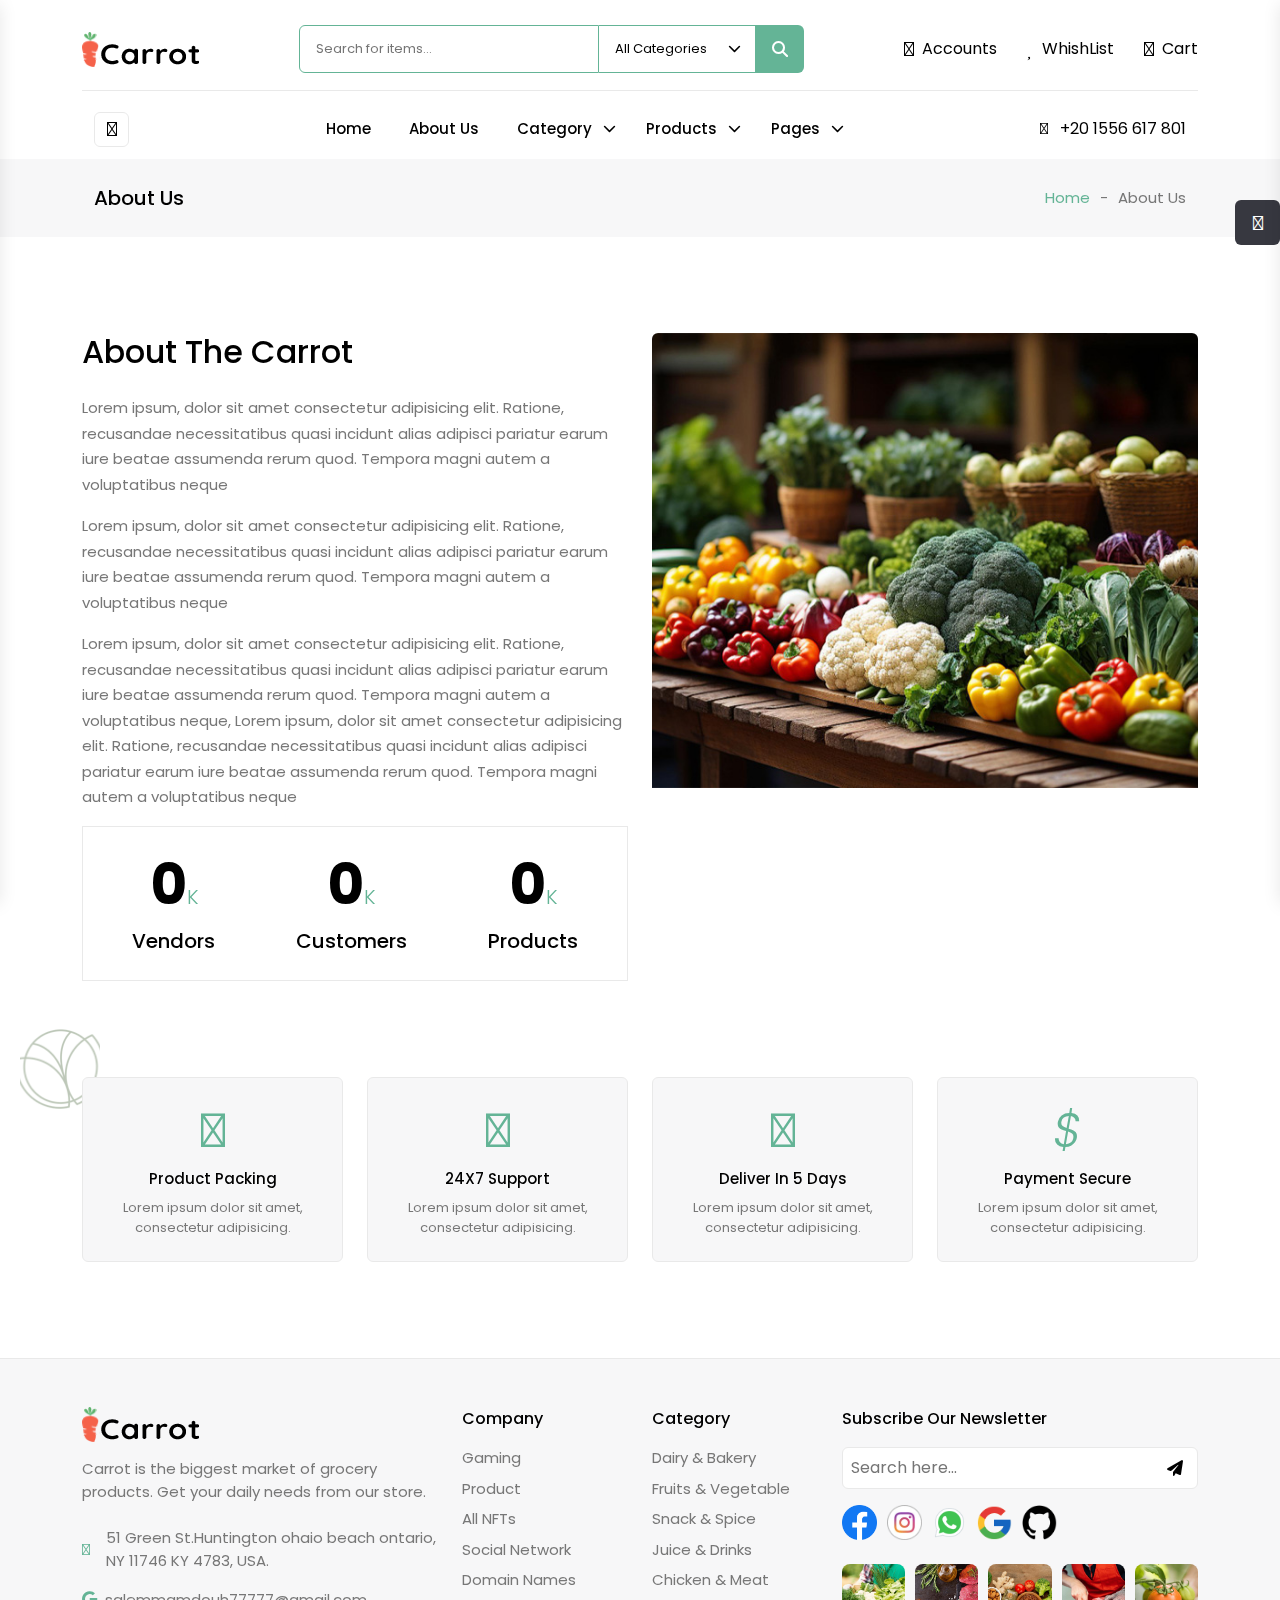
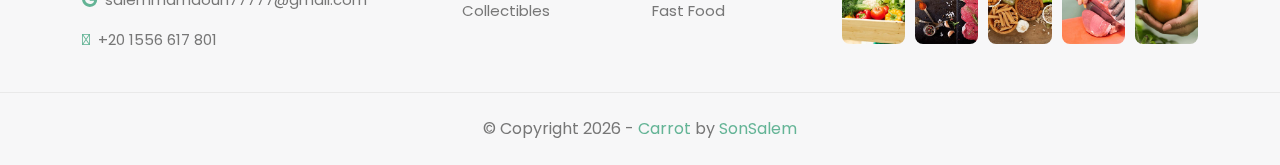
<file: about.html>
<!DOCTYPE html>
<html lang="en" style="--color-theme: #64b496">
  <head>
    <meta charset="UTF-8">
    <meta name="viewport" content="width=device-width, initial-scale=1.0">
    <!-- FavIcon -->
    <link rel="icon" href="img/favicon.png">
    <!-- Google Fonts -->
    <link rel="preconnect" href="https://fonts.googleapis.com">
    <link rel="preconnect" href="https://fonts.gstatic.com" crossorigin>
    <link href="https://fonts.googleapis.com/css2?family=Poppins:ital,wght@0,100;0,200;0,300;0,400;0,500;0,600;0,700;0,800;0,900;1,100;1,200;1,300;1,400;1,500;1,600;1,700;1,800;1,900&display=swap" rel="stylesheet">
    <!-- Font Awesome Libaray -->
    <link rel="stylesheet" href="css/fontawesome.css">
    <link rel="stylesheet"  href="https://site-assets.fontawesome.com/releases/v6.5.1/css/all.css">
    <!-- Animate Library -->
    <link rel="stylesheet" href="https://cdnjs.cloudflare.com/ajax/libs/animate.css/4.1.1/animate.min.css" />
    <!-- Owl Carousel Library -->
    <link rel="stylesheet" href="css/owl.carousel.min.css">
    <!-- Bootstrap Library -->
    <link rel="stylesheet" href="css/bootstrap.min.css">
    <!-- Mian CSS File -->
    <link rel="stylesheet" href="css/carrot.css">
    <!-- Title Of Page -->
    <title>Carrot</title>
  </head>
  <body>
    <!-- Start Loading -->
    <div class="loading position-fixed w-100 h-100 top-0 start-0 d-flex align-items-center justify-content-center t-duration">
      <svg class="progress-ring wow rotateIn" width="120" height="120">
        <circle class="progress-ring__circle" stroke="var(--Primary-color)" stroke-width="4" fill="transparent" r="52" cx="60" cy="60"/>
      </svg>
    </div>
    <!-- End Loading -->
    <!-- Start Navbar -->
    <div class="navbar py-0">
      <div class="container">
        <div class="uppernav w-100 d-flex align-items-center justify-content-center justify-content-sm-between gap flex-wrap flex-sm-nowrap py-3 my-2" style="--gap:30px;">
          <div class="logo">
            <a href="index.html">
              <img src="img/logo.png" alt="logo" class="logoSite">
            </a>
          </div>
          <form action="" class="search-F rounded-2 d-flex">
            <input type="text" name="se" id="se" class="border-p px-md-3 px-1 rounded-start fs-13 bg-transparent" placeholder="Search for items...">
            <div class="select position-relative">
              <select name="sleectSearch" id="sleectSearch" class="border-p h-100 fs-13 ps-md-3 pe-md-5 ps-1 pe-3 border-start-0 pointer bg-transparent">
                <option value="All">All Categories</option>
              </select>
            </div>
            <a href="search.html" class="bg-primary text-light d-flex align-items-center justify-content-center px-3 rounded-end">
              <i class="fa fa-search" aria-hidden="true"></i>
            </a>
          </form>
          <div class="tools gap d-none d-lg-flex" style="--gap: 30px;">
            <div class="tool d-flex align-items-center toggle-menu t-duration">
              <div class="text t-duration d-flex align-items-center">
                <i class="fa-light fa-user me-2 lead"></i>
                Accounts
              </div>
              <ul class="menu">
                <li class="mb-2">
                  <a href="register.html" class="c-primary-hover t-duration fs-13">Register</a>
                </li>
                <li class="mb-2">
                  <a href="register.html" class="c-primary-hover t-duration fs-13">Login</a>
                </li>
                <li>
                  <a href="register.html" class="c-primary-hover t-duration fs-13">Checkout</a>
                </li>
              </ul>
            </div>
            <div class="tool d-flex align-items-center toggle-menu t-duration">
              <div class="text t-duration d-flex align-items-center">
                <i class="fa-light fa-heart me-2 lead"></i>
                WhishList
              </div>
            </div>
            <div class="tool d-flex align-items-center toggle-menu t-duration" id="Cart">
              <div class="text t-duration d-flex align-items-center">
                <i class="fa-light fa-cart-shopping me-2 lead"></i>
                Cart
              </div>
            </div>
          </div>
        </div>
        <div class="downnav w-100 t-duration">
          <div class="container d-flex align-items-center justify-content-between py-2 w-100">
            <div class="openSideMenu pointer d-lg-none">
              <i class="fa-light fa-bars lead"></i>
            </div>
            <div class="infoMenu toggle-menu t-duration p-0 d-none d-lg-block">
              <div class="logo border-g rounded-2 d-flex align-items-center justify-content-center">
                <i class="fa-light fa-bars lead"></i>
              </div>
              <ul class="menu d-flex py-3">
                <div class="headings px-3">
                  <div class="heading active fs-13 fw-bold border-g p-2 rounded-2 mb-2 t-duration" id="dairy">Dairy & Bakery</div>
                  <div class="heading fs-13 fw-bold border-g p-2 rounded-2 mb-2 t-duration" id="fruits">Fruits & Vegetable</div>
                  <div class="heading fs-13 fw-bold border-g p-2 rounded-2 mb-2 t-duration" id="snack">Snack & Spice</div>
                  <div class="heading fs-13 fw-bold border-g p-2 rounded-2 mb-2 t-duration" id="juice">Juice & Drinks</div>
                  <a href="#">
                    <div class="heading fs-13 fw-bold border-g p-2 rounded-2 mb-2 t-duration">View All</div>
                  </a>
                </div>
                <div class="contents">
                  <div class="content d-flex w-100 t-duration" data-content="dairy">
                    <div class="box px-3">
                      <div class="title pb-2 c-primary mb-3">Dairy</div>
                      <ul class="kinds">
                        <li class="text-truncate fs-13 mb-3 c-gray">Milk</li>
                        <li class="text-truncate fs-13 mb-3 c-gray">Ice Cream</li>
                        <li class="text-truncate fs-13 mb-3 c-gray">Cheese</li>
                        <li class="text-truncate fs-13 mb-3 c-gray">Frozen Custard</li>
                        <li class="text-truncate fs-13 mb-3 c-gray">Frozen Yogurt</li>
                      </ul>
                    </div>
                    <div class="box px-3">
                      <div class="title pb-2 c-primary mb-3">Bakery</div>
                      <ul class="kinds">
                        <li class="text-truncate fs-13 mb-3 c-gray">Cake And Pastry</li>
                        <li class="text-truncate fs-13 mb-3 c-gray">Rusk Toast</li>
                        <li class="text-truncate fs-13 mb-3 c-gray">Bread & Buns</li>
                        <li class="text-truncate fs-13 mb-3 c-gray">Chocolate Brownie</li>
                        <li class="text-truncate fs-13 mb-3 c-gray">Cream Roll</li>
                      </ul>
                    </div>
                  </div>
                  <div class="content d-flex w-100 t-duration hide" data-content="fruits">
                    <div class="box px-3">
                      <div class="title pb-2 c-primary mb-3">Fruits</div>
                      <ul class="kinds">
                        <li class="text-truncate fs-13 mb-3 c-gray">Cauliflower</li>
                        <li class="text-truncate fs-13 mb-3 c-gray">Bell Peppers</li>
                        <li class="text-truncate fs-13 mb-3 c-gray">Broccoli</li>
                        <li class="text-truncate fs-13 mb-3 c-gray">Cabbage</li>
                        <li class="text-truncate fs-13 mb-3 c-gray">Tomato</li>
                      </ul>
                    </div>
                    <div class="box px-3">
                      <div class="title pb-2 c-primary mb-3">Vegetable</div>
                      <ul class="kinds">
                        <li class="text-truncate fs-13 mb-3 c-gray">Cauliflower</li>
                        <li class="text-truncate fs-13 mb-3 c-gray">Bell Peppers</li>
                        <li class="text-truncate fs-13 mb-3 c-gray">Broccoli</li>
                        <li class="text-truncate fs-13 mb-3 c-gray">Cabbage</li>
                        <li class="text-truncate fs-13 mb-3 c-gray">Tomato</li>
                      </ul>
                    </div>
                  </div>
                  <div class="content d-flex w-100 t-duration hide" data-content="snack">
                    <div class="box px-3">
                      <div class="title pb-2 c-primary mb-3">Snack</div>
                      <ul class="kinds">
                        <li class="text-truncate fs-13 mb-3 c-gray">French Fries</li>
                        <li class="text-truncate fs-13 mb-3 c-gray">Potato Chips</li>
                        <li class="text-truncate fs-13 mb-3 c-gray">Biscuits & Cookies</li>
                        <li class="text-truncate fs-13 mb-3 c-gray">Popcorn</li>
                        <li class="text-truncate fs-13 mb-3 c-gray">Rice Cakes</li>
                      </ul>
                    </div>
                    <div class="box px-3">
                      <div class="title pb-2 c-primary mb-3">Spice</div>
                      <ul class="kinds">
                        <li class="text-truncate fs-13 mb-3 c-gray">Cinnamon Powder</li>
                        <li class="text-truncate fs-13 mb-3 c-gray">Cumin Powder</li>
                        <li class="text-truncate fs-13 mb-3 c-gray">Fenugreek Powder</li>
                        <li class="text-truncate fs-13 mb-3 c-gray">Pepper Powder</li>
                        <li class="text-truncate fs-13 mb-3 c-gray">Long Pepper</li>
                      </ul>
                    </div>
                  </div>
                  <div class="content d-flex w-100 t-duration hide" data-content="juice">
                    <div class="box px-3">
                      <div class="title pb-2 c-primary mb-3">Juice</div>
                      <ul class="kinds">
                        <li class="text-truncate fs-13 mb-3 c-gray">Mango Juice</li>
                        <li class="text-truncate fs-13 mb-3 c-gray">Coconut Water</li>
                        <li class="text-truncate fs-13 mb-3 c-gray">Tetra Pack</li>
                        <li class="text-truncate fs-13 mb-3 c-gray">zApple Juices</li>
                        <li class="text-truncate fs-13 mb-3 c-gray">Lychee Juice</li>
                      </ul>
                    </div>
                    <div class="box px-3">
                      <div class="title pb-2 c-primary mb-3">Soft Drinks</div>
                      <ul class="kinds">
                        <li class="text-truncate fs-13 mb-3 c-gray">Mango Juice</li>
                        <li class="text-truncate fs-13 mb-3 c-gray">Coconut Water</li>
                        <li class="text-truncate fs-13 mb-3 c-gray">Tetra Pack</li>
                        <li class="text-truncate fs-13 mb-3 c-gray">zApple Juices</li>
                        <li class="text-truncate fs-13 mb-3 c-gray">Lychee Juice</li>
                      </ul>
                    </div>
                  </div>
                </div>
              </ul>
            </div>
            <ul class="main-menu-header align-items-center gap d-none d-lg-flex" style="--gap:30px">
              <a href="index.html" class="toggle-menu t-duration singal">
                <span class="text fw-bold t-duration fs-15 pe-2">Home</span>
              </a>
              <a href="about.html" class="toggle-menu t-duration singal">
                <span class="text fw-bold t-duration fs-15 pe-2">About Us</span>
              </a>
              <li class="t-duration toggle-menu">
                <span class="text fw-bold t-duration fs-15 pe-4">Category</span>
                <ul class="menu">
                  <li class="t-duration fs-13 c-primary-hover mb-2">Bakery</li>
                  <li class="t-duration fs-13 c-primary-hover mb-2">Fruits</li>
                  <li class="t-duration fs-13 c-primary-hover mb-2">Vegetable</li>
                  <li class="t-duration fs-13 c-primary-hover mb-2">Snack</li>
                  <li class="t-duration fs-13 c-primary-hover mb-2">Spice</li>
                </ul>
              </li>
              <li class="t-duration toggle-menu">
                <span class="text fw-bold t-duration fs-15 pe-4">Products</span>
                <ul class="menu">
                  <li class="t-duration fs-13 c-primary-hover mb-2">Bakery</li>
                  <li class="t-duration fs-13 c-primary-hover mb-2">Fruits</li>
                  <li class="t-duration fs-13 c-primary-hover mb-2">Vegetable</li>
                </ul>
              </li>
              <li class="t-duration toggle-menu">
                <span class="text fw-bold t-duration fs-15 pe-4">Pages</span>
                <ul class="menu">
                  <li class="t-duration fs-13 c-primary-hover mb-2">Anime</li>
                  <li class="t-duration fs-13 c-primary-hover mb-2">Manga</li>
                </ul>
              </li>
            </ul>
            <a href="https://wa.me/201556617801" class="phone c-primary-hover d-none d-lg-block">
              <i class="fa-thin fa-phone me-2"></i>
              +20 1556 617 801
            </a>
            <div class="tools gap d-flex d-lg-none" style="--gap: 20px;">
              <div class="tool d-flex align-items-center toggle-menu t-duration">
                <div class="text t-duration d-flex align-items-center">
                  <i class="fa-light fa-user me-2"></i>
                </div>
                <ul class="menu">
                  <li class="mb-2">
                    <a href="register.html" class="c-primary-hover t-duration fs-13">Register</a>
                  </li>
                  <li class="mb-2">
                    <a href="register.html" class="c-primary-hover t-duration fs-13">Login</a>
                  </li>
                  <li>
                    <a href="register.html" class="c-primary-hover t-duration fs-13">Checkout</a>
                  </li>
                </ul>
              </div>
              <div class="tool d-flex align-items-center toggle-menu t-duration">
                <div class="text t-duration d-flex align-items-center">
                  <i class="fa-light fa-heart me-2"></i>
                </div>
              </div>
              <div class="tool d-flex align-items-center toggle-menu t-duration" id="Cart">
                <div class="text t-duration d-flex align-items-center">
                  <i class="fa-light fa-cart-shopping me-2"></i>
                </div>
              </div>
            </div>
          </div>
        </div>
      </div>
    </div>
    <!-- End Navbar -->
    <!-- Aside Mobile Menu -->
    <aside class="menuMobile fixed-top p-4">
      <div class="d-flex align-items-center justify-content-between border-bot-g py-3 mb-3">
        <div class="heading lead c-primary fw-bold">My Menu</div>
        <div class="closeSideMenu pointer">
          <i class="fa fa-xmark lead c-gray" aria-hidden="true"></i>
        </div>
      </div>
      <div class="links">
        <div class="link">
          <div class="d-flex align-items-center justify-content-between border-bot-g py-2 mb-2">
            <a href="index.html" class="fw-bold fs-15 c-primary-hover">Home</a>
          </div>
        </div>
        <div class="link">
          <div class="d-flex align-items-center justify-content-between border-bot-g py-2 mb-2">
            <a href="about.html" class="fw-bold fs-15 c-primary-hover">About</a>
          </div>
        </div>
        <div class="link">
          <div class="heading d-flex pointer align-items-center justify-content-between border-bot-g py-2 mb-2">
            <div class="fw-bold fs-15">Category</div>
            <i class="fa fa-plus c-gray" aria-hidden="true"></i>
          </div>
          <ul class="menu">
            <li class="t-duration fs-13 c-primary-hover mb-2 pointer ps-2 c-gray border-bot-g py-1">Bakery</li>
            <li class="t-duration fs-13 c-primary-hover mb-2 pointer ps-2 c-gray border-bot-g py-1">Fruits</li>
            <li class="t-duration fs-13 c-primary-hover mb-2 pointer ps-2 c-gray border-bot-g py-1">Vegetable</li>
            <li class="t-duration fs-13 c-primary-hover mb-2 pointer ps-2 c-gray border-bot-g py-1">Snack</li>
            <li class="t-duration fs-13 c-primary-hover mb-2 pointer ps-2 c-gray border-bot-g py-1">Spice</li>
          </ul>
        </div>
        <div class="link">
          <div class="heading d-flex pointer align-items-center justify-content-between border-bot-g py-2 mb-2">
            <div class="fw-bold fs-15">Products</div>
            <i class="fa fa-plus c-gray" aria-hidden="true"></i>
          </div>
          <ul class="menu">
            <li class="t-duration fs-13 c-primary-hover mb-2 pointer ps-2 c-gray border-bot-g py-1">Bakery</li>
            <li class="t-duration fs-13 c-primary-hover mb-2 pointer ps-2 c-gray border-bot-g py-1">Fruits</li>
            <li class="t-duration fs-13 c-primary-hover mb-2 pointer ps-2 c-gray border-bot-g py-1">Vegetable</li>
          </ul>
        </div>
        <div class="link">
          <div class="heading d-flex pointer align-items-center justify-content-between border-bot-g py-2 mb-2">
            <div class="fw-bold fs-15">Pages</div>
            <i class="fa fa-plus c-gray" aria-hidden="true"></i>
          </div>
          <ul class="menu">
            <li class="t-duration fs-13 c-primary-hover mb-2 pointer ps-2 c-gray border-bot-g py-1">Anime</li>
            <li class="t-duration fs-13 c-primary-hover mb-2 pointer ps-2 c-gray border-bot-g py-1">Manga</li>
          </ul>
        </div>
      </div>
    </aside>
    <!-- Aside Mobile Menu -->
    <!-- Start Bread Carmb -->
    <div class="bread-cramb">
      <div class="container p-4 d-flex align-items-center justify-content-between">
        <div class="pageHeader lead fw-bold">About Us</div>
        <div class="sericses d-flex align-items-center gap" style="--gap:10px">
          <a href="index.html" class=" c-primary fs-15">Home</a>
          <span class="c-gray fs-15">-</span>
          <div class="c-gray fs-15">About Us</div>
        </div>
      </div>
    </div>
    <!-- End Bread Carmb -->
    <!-- Start About -->
    <div class="about py-5 mt-5">
      <div class="container">
        <div class="row">
          <div class="col-lg-6 mb-4 mb-lg-0">
            <h2 class="fw-bold mb-4">About The Carrot</h2>
            <div class="c-gray mb-3 fs-15 lh-17">Lorem ipsum, dolor sit amet consectetur adipisicing elit. Ratione, recusandae necessitatibus quasi incidunt alias adipisci pariatur earum iure beatae assumenda rerum quod. Tempora magni autem a voluptatibus neque</div>
            <div class="c-gray mb-3 fs-15 lh-17">Lorem ipsum, dolor sit amet consectetur adipisicing elit. Ratione, recusandae necessitatibus quasi incidunt alias adipisci pariatur earum iure beatae assumenda rerum quod. Tempora magni autem a voluptatibus neque</div>
            <div class="c-gray mb-3 fs-15 lh-17">Lorem ipsum, dolor sit amet consectetur adipisicing elit. Ratione, recusandae necessitatibus quasi incidunt alias adipisci pariatur earum iure beatae assumenda rerum quod. Tempora magni autem a voluptatibus neque, Lorem ipsum, dolor sit amet consectetur adipisicing elit. Ratione, recusandae necessitatibus quasi incidunt alias adipisci pariatur earum iure beatae assumenda rerum quod. Tempora magni autem a voluptatibus neque</div>
            <div class="state d-flex align-items-center justify-content-around p-4 border-g gap" style="--gap:30px">
              <div class="text-center">
                <div class="mb-2">
                  <span class="state-num fw-bolder display-4" data-goal="3">0</span><span class="c-primary lead">K</span>
                </div>
                <div class="fw-bold lead">Vendors</div>
              </div>
              <div class="text-center">
                <div class="mb-2">
                  <span class="state-num fw-bolder display-4" data-goal="410">0</span><span class="c-primary lead">K</span>
                </div>
                <div class="fw-bold lead">Customers</div>
              </div>
              <div class="text-center">
                <div class="mb-2">
                  <span class="state-num fw-bolder display-4" data-goal="34">0</span><span class="c-primary lead">K</span>
                </div>
                <div class="fw-bold lead">Products</div>
              </div>
            </div>
          </div>
          <div class="col-lg-6">
            <div class="image w-100 h-100 rounded-2 overflow-hidden">
              <img src="img/about-1.jpg" alt="" class="img-fluid">
            </div>
          </div>
        </div>
      </div>
    </div>
    <!-- End About -->
    <!-- Start Services -->
    <div class="services position-relative py-5">
      <div class="container">
        <div class="row position-relative">
          <div class="col-lg-3 col-sm-6 text-center mb-4 mb-lg-0">
            <div class="box bg-gray p-4 border-g rounded-2">
              <div class="icon mb-2">
                <i class="fa-thin fa-inbox display-5 c-primary" aria-hidden="true"></i>
              </div>
              <div class="fw-bold fs-15 text-capitalize mb-2">Product Packing</div>
              <p class="c-gray fs-13 m-0">Lorem ipsum dolor sit amet, consectetur adipisicing.</p>
            </div>
          </div>
          <div class="col-lg-3 col-sm-6 text-center mb-4 mb-lg-0">
            <div class="box bg-gray p-4 border-g rounded-2">
              <div class="icon mb-2">
                <i class="fa-thin fa-headphones display-5 c-primary" aria-hidden="true"></i>
              </div>
              <div class="fw-bold fs-15 text-capitalize mb-2">24X7 Support</div>
              <p class="c-gray fs-13 m-0">Lorem ipsum dolor sit amet, consectetur adipisicing.</p>
            </div>
          </div>
          <div class="col-lg-3 col-sm-6 text-center mb-4 mb-lg-0">
            <div class="box bg-gray p-4 border-g rounded-2">
              <div class="icon mb-2">
                <i class="fa-thin fa-truck display-5 c-primary" aria-hidden="true"></i>
              </div>
              <div class="fw-bold fs-15 text-capitalize mb-2">Deliver in 5 days</div>
              <p class="c-gray fs-13 m-0">Lorem ipsum dolor sit amet, consectetur adipisicing.</p>
            </div>
          </div>
          <div class="col-lg-3 col-sm-6 text-center mb-4 mb-lg-0">
            <div class="box bg-gray p-4 border-g rounded-2">
              <div class="icon mb-2">
                <i class="fa-thin fa-dollar display-5 c-primary"></i>
              </div>
              <div class="fw-bold fs-15 text-capitalize mb-2">Payment secure</div>
              <p class="c-gray fs-13 m-0">Lorem ipsum dolor sit amet, consectetur adipisicing.</p>
            </div>
          </div>
        </div>
      </div>
    </div>
    <!-- End Services -->
    <!-- Start Footer -->
    <footer class="overflow-hidden pt-5 position-relative mt-5">
      <div class="container">
        <div class="row">
          <div class="col-lg-4 col-md-6 mb-4">
            <div class="logo mb-3">
              <a href="index.html">
                <img src="img/logo.png" alt="logo" class="logoSite">
              </a>
            </div>
            <div class="c-gray fs-15 mb-4">Carrot is the biggest market of grocery products. Get your daily needs from our store.</div>
            <div class="d-flex align-items-center mb-3">
              <div class="icon me-3 c-primary">
                <i class="fa-thin fa-location-dot"></i>
              </div>
              <a href="mailto:salemmamdouh77777@gmail.com" class="c-primary-hover c-gray t-duration fs-15">51 Green St.Huntington ohaio beach ontario, NY 11746 KY 4783, USA.</a>
            </div>
            <div class="d-flex align-items-center mb-3">
              <div class="icon me-2 c-primary">
                <i class="fa-brands fa-google"></i>
              </div>
              <a href="mailto:salemmamdouh77777@gmail.com" class="c-primary-hover c-gray t-duration fs-15">salemmamdouh77777@gmail.com</a>
            </div>
            <div class="d-flex align-items-center mb-3">
              <div class="icon me-2 c-primary">
                <i class="fa-thin fa-phone"></i>
              </div>
              <a href="https://wa.me/201556617801" class="c-primary-hover c-gray t-duration fs-15">+20 1556 617 801</a>
            </div>
          </div>
          <div class="col-lg-2 col-md-6 mb-4">
            <div class="mb-3 fw-bold">Company</div>
            <ul>
              <li><a href="#" class="c-gray fs-15 c-primary-hover mb-2 t-duration">Gaming</a></li>
              <li><a href="#" class="c-gray fs-15 c-primary-hover mb-2 t-duration">Product</a></li>
              <li><a href="#" class="c-gray fs-15 c-primary-hover mb-2 t-duration">All NFTs</a></li>
              <li><a href="#" class="c-gray fs-15 c-primary-hover mb-2 t-duration">Social Network</a></li>
              <li><a href="#" class="c-gray fs-15 c-primary-hover mb-2 t-duration">Domain Names</a></li>
              <li><a href="#" class="c-gray fs-15 c-primary-hover mb-2 t-duration">Collectibles</a></li>
            </ul>
          </div>
          <div class="col-lg-2 col-md-6 mb-4">
            <div class="mb-3 fw-bold">Category</div>
            <ul>
              <li><a href="#" class="c-gray fs-15 c-primary-hover mb-2 t-duration">Dairy & Bakery</a></li>
              <li><a href="#" class="c-gray fs-15 c-primary-hover mb-2 t-duration">Fruits & Vegetable</a></li>
              <li><a href="#" class="c-gray fs-15 c-primary-hover mb-2 t-duration">Snack & Spice</a></li>
              <li><a href="#" class="c-gray fs-15 c-primary-hover mb-2 t-duration">Juice & Drinks</a></li>
              <li><a href="#" class="c-gray fs-15 c-primary-hover mb-2 t-duration">Chicken & Meat</a></li>
              <li><a href="#" class="c-gray fs-15 c-primary-hover mb-2 t-duration">Fast Food</a></li>
            </ul>
          </div>
          <div class="col-lg-4 col-md-6 mb-4">
            <div class="mb-3 fw-bold">Subscribe Our Newsletter</div>
            <div class="search position-relative mb-3">
              <input type="text" class="w-100 border-g rounded-2 p-2 pe-5" placeholder="Search here...">
            </div>
            <ul class="links d-flex gap-10 align-items-center gap mb-4" style="--gap:10px">
              <a href="https://www.facebook.com/profile.php?id=61553863762148">
                <img src="img/FaceBook.png" alt="image">
              </a>
              <a href="https://www.instagram.com/salemmamdouh77/">
                <img src="img/insta.webp" alt="image">
              </a>
              <a href="https://wa.me/201556617801">
                <img src="img/Whatsapp.png" alt="image">
              </a>
              <a href="mailto:salemmamdouh77777@gmail.com">
                <img src="img/Google.png" alt="image">
              </a>
              <a href="https://github.com/sonsalem">
                <img src="img/github.png" alt="image">
              </a>
            </ul>
            <div class="d-flex gap" style="--gap:10px">
              <div class="insta-review position-relative rounded-3 pointer overflow-hidden">
                <img src="img/insta-1.jpg" alt="ims" class="w-100 h-100 obj-cover">
                <div class="over d-flex align-items-center justify-content-center position-absolute top-0 start-0 w-100 h-100 text-light t-duration">
                  <i class="fa-brands fa-instagram"></i>
                </div>
              </div>
              <div class="insta-review position-relative rounded-3 pointer overflow-hidden">
                <img src="img/insta-2.jpg" alt="ims" class="w-100 h-100 obj-cover">
                <div class="over d-flex align-items-center justify-content-center position-absolute top-0 start-0 w-100 h-100 text-light t-duration">
                  <i class="fa-brands fa-instagram"></i>
                </div>
              </div>
              <div class="insta-review position-relative rounded-3 pointer overflow-hidden">
                <img src="img/insta-3.jpg" alt="ims" class="w-100 h-100 obj-cover">
                <div class="over d-flex align-items-center justify-content-center position-absolute top-0 start-0 w-100 h-100 text-light t-duration">
                  <i class="fa-brands fa-instagram"></i>
                </div>
              </div>
              <div class="insta-review position-relative rounded-3 pointer overflow-hidden">
                <img src="img/insta-4.jpg" alt="ims" class="w-100 h-100 obj-cover">
                <div class="over d-flex align-items-center justify-content-center position-absolute top-0 start-0 w-100 h-100 text-light t-duration">
                  <i class="fa-brands fa-instagram"></i>
                </div>
              </div>
              <div class="insta-review position-relative rounded-3 pointer overflow-hidden">
                <img src="img/insta-5.jpg" alt="ims" class="w-100 h-100 obj-cover">
                <div class="over d-flex align-items-center justify-content-center position-absolute top-0 start-0 w-100 h-100 text-light t-duration">
                  <i class="fa-brands fa-instagram"></i>
                </div>
              </div>
            </div>
          </div>
        </div>
      </div>
      <div class="copyr py-4">
        <div class="container d-flex justify-content-center align-items-center">
          <div class="c-gray">© Copyright <span class="staticYear">0</span> - <span class="c-primary">Carrot</span> by <span class="c-primary">SonSalem</span></div>
        </div>
      </div>
    </footer>
    <!-- End Footer -->
    <!-- Start Aside Tools -->
    <div class="overlay"></div>
    <div class="openTools position-fixed end-0 d-flex align-items-center justify-content-center rounded-2 pointer">
      <i class="fa-thin fa-gear lead text-light"></i>
    </div>
    <div class="asidetools fixed-top end-0">
      <div class="d-flex align-items-center justify-content-between border-bot-g p-3">
        <div class="heading lead fw-bold">Tools</div>
        <div class="closeSideTools pointer">
          <i class="fa fa-xmark lead text-danger" aria-hidden="true"></i>
        </div>
      </div>
      <div class="select-color border-bot-g">
        <div class="p-4">
          <div class="fs-15 fw-bold mb-3">Select Color</div>
          <div class="colors d-flex gap flex-wrap" style="--gap:7px">
            <div class="box-color d-flex align-items-center justify-content-center rounded-2 position-relative pointer active" data-color="#64b496" style="background: #64b496;"></div>
            <div class="box-color d-flex align-items-center justify-content-center rounded-2 position-relative pointer" data-color="#f5885f" style="background: #f5885f;"></div>
            <div class="box-color d-flex align-items-center justify-content-center rounded-2 position-relative pointer" data-color="#ae8d62" style="background: #ae8d62;"></div>
            <div class="box-color d-flex align-items-center justify-content-center rounded-2 position-relative pointer" data-color="#3f51b5" style="background: #3f51b5;"></div>
            <div class="box-color d-flex align-items-center justify-content-center rounded-2 position-relative pointer" data-color="#f44336" style="background: #f44336;"></div>
            <div class="box-color d-flex align-items-center justify-content-center rounded-2 position-relative pointer" data-color="#e91e4c" style="background: #e91e4c;"></div>
            <div class="box-color d-flex align-items-center justify-content-center rounded-2 position-relative pointer" data-color="#607d8b" style="background: #607d8b;"></div>
            <div class="box-color d-flex align-items-center justify-content-center rounded-2 position-relative pointer" data-color="#5392d2" style="background: #5392d2;"></div>
            <div class="box-color d-flex align-items-center justify-content-center rounded-2 position-relative pointer" data-color="#03492f" style="background: #03492f;"></div>
            <div class="box-color d-flex align-items-center justify-content-center rounded-2 position-relative pointer" data-color="#9655ca" style="background: #9655ca;"></div>
          </div>
        </div>
      </div>
      <div class="select-theme p-4 border-bot-g">
        <div class="fs-15 fw-bold mb-3">Select Theme</div>
        <div class="themes d-flex gap" style="--gap:10px">
          <div class="box-theme rounded-2 position-relative d-flex align-items-center pointer justify-content-center" data-theme="dark"></div>
          <div class="box-theme rounded-2 position-relative d-flex align-items-center pointer justify-content-center active" data-theme="light"></div>
        </div>
      </div>
    </div>
    <!-- End Aside Tools -->
  <!-- Popper -->
  <script src="js/popper.min.js"></script>
  <!-- JQueray Libraray -->
  <script src="js/jquery.min.js"></script>
  <!-- Owl Carousel Library -->
  <script src="js/owl.carousel.min.js"></script>
  <!-- Bootstrap Library -->
  <script src="js/bootstrap.min.js"></script>
  <!-- Main JS File -->
  <script src="js/carrot.js"></script>
  </body>
</html>
</file>
<file: css/carrot.css>
/* Start Var */
:root {
  --Primary-color: var(--color-theme);
  --gray-color: #777;
  --main-duration: .4s;
  --bg-body: #fff;
  --bg-menu: #f7f7f8;
  --color: #000;
  --border: #e9e9e9;
}
:root#dark {
  --Primary-color: var(--color-theme);
  --gray-color: #aaa;
  --main-duration: .4s;
  --bg-body: #120f1c;
  --bg-menu: #1f1c28;
  --color: #fff;
  --border: #27213b;
}
/* End Var */
/* Start Components */
.t-duration {
  transition: var(--main-duration);
  -webkit-transition: var(--main-duration);
}
.pointer {
  cursor: pointer;
}
.obj-cover {
  object-fit: cover;
}
.c-gray {
  color: var(--gray-color);
}
.bg-gray {
  background-color: var(--bg-menu);
}
.c-primary {
  color: var(--Primary-color) !important;
}
.c-primary-hover:hover {
  color: var(--Primary-color) !important;
}
.bg-primary {
  background-color:var(--Primary-color) !important;
}
.border-p {
  border: 1px solid var(--Primary-color);
}
.border-g {
  border: 1px solid var(--border);
}
.border-bot-g {
  border-bottom: 1px solid var(--border);
}
.gap {
  gap: var(--gap);
}
.star {
  color: #f5885f;
}
.text-light {
  color: #fff !important;
}
.fs-13 {
  font-size: 13px;
}
.fs-15 {
  font-size: 15px;
}
.fw-bold {
  font-weight: 500 !important;
}
.overflow-hidden {
  overflow: hidden;
}
.lh-17 {
  line-height: 1.7;
}
.main-button {
  height: 40px;
  width: fit-content;
  padding: 8px 22px;
  font-size: 14px;
  font-weight: 600;
  background: var(--Primary-color);
  color: #fff;
  border-radius: 5px;
  transition: var(--main-duration);
  cursor: pointer;
}
@media (width <= 375px) {
  .main-button  {
    width: 100%;
  }
}
.main-button:hover {
  background: #121212;
}
/* End Components */
/* Start Global Ruls */
* {
  box-sizing: border-box;
  -webkit-box-sizing: border-box;
  -moz-box-sizing: border-box;
}
body {
  font-family: "Poppins", sans-serif;
  background-color: var(--bg-body);
  color: var(--color);
  overflow-x: hidden;
}
ul {
  list-style: none;
  padding: 0 ;
  margin: 0 ;
}
a {
  display: block;
  text-decoration: none;
  width: fit-content;
  color: inherit;
  transition: var(--main-duration);
}
select,
input:focus {
  outline: none !important;
  -webkit-appearance: none;
}
::-webkit-scrollbar {
  width: 7.5px;
  scrollbar-width: thin;
}
::-webkit-scrollbar-track {
  background: var(--bg-menu);
}
::-webkit-scrollbar-thumb {
  background: var(--Primary-color);
}
::-webkit-scrollbar-corner {
  display: none;
}
::selection {
  background-color: var(--Primary-color);
  color: var(--color);
}
/* End Global Ruls */
/* Start Loading */
.loading {
  z-index: 100000000000000000000000000000000000000;
  background-color: var(--bg-body);
}
.loading.hide {
  z-index: -1000;
  opacity: 0;
}
.progress-ring {
  animation: circle 2s infinite;
  -webkit-animation: circle 2s infinite;
}
.progress-ring__circle {
  stroke-dasharray: 10 20;
}
/* Start NavBar */
.navbar {
  position: relative;
  z-index: 4;
  overflow: hidden;
}
.navbar .uppernav {
  border-bottom: 1px var(--border) solid;
}
.navbar .uppernav form > *:not(.select),
.navbar .uppernav form select {
  padding-block: 13px;
  color: var(--color);
}
.navbar .uppernav form,
.navbar .uppernav form input {
  flex-grow: 1;
  justify-content: center;
}
.navbar .uppernav form input {
  max-width: 300px;
}
.navbar .downnav .main-menu-header .toggle-menu:not(.singal):after,
.navbar .uppernav form .select::before {
  -webkit-font-smoothing: antialiased;
  content: "\f078";
  font-family: 'Font Awesome 6 Free';
  font-weight: 600;
  position: absolute;
  right: 15px;
  font-size: 13px;
  top: 50%;
  translate: 0% -50%;
}
@media (width <= 767px) {
  .navbar .uppernav form .select::before {
    right: 3px;
  }
  .navbar .uppernav form {
    scale: .9;
  }
}
.toggle-menu {
  position: relative;
  cursor: pointer;
  padding: 10px 0;
}
.toggle-menu:hover .text{
  color: var(--Primary-color);
}
.toggle-menu .menu {
  position: absolute;
  left: 0; top: 100%;
  margin-top: 30px;
  min-width: 160px;
  padding: 15px 0 5px 0;
  background-color: var(--bg-menu);
  transition: all var(--main-duration), visibility .1s;
  box-shadow: 0px 4px 17.64px 0.36px rgba(0, 0, 0, 0.1);
  visibility: hidden;
  opacity: 0;
  border-radius: 5px;
}
.toggle-menu:hover .menu {
  z-index: 100;
  margin-top: 0px;
  opacity: 1;
  visibility: visible;
}
.toggle-menu .menu li {
  padding: 0 10px;
}
.navbar .downnav.fixed_top {
  position: fixed;
  top: 0; left: 0;
  translate: 0 -100%;
  background: var(--bg-menu);
  box-shadow: 0px 4px 17.64px 0.36px rgba(0, 0, 0, 0.1);
}
.navbar .downnav.fixed_top.active {
  translate: 0 0;
}
.navbar .downnav .infoMenu .logo {
  width: 35px;
  height: 35px;
}
.navbar .downnav .infoMenu .menu .heading {
  width: 180px;
}
.navbar .downnav .infoMenu .menu .heading.active {
  border-color: var(--Primary-color) !important;
  color: var(--Primary-color);
}
.navbar .downnav .infoMenu .menu .content .box {
  width: 200px;
}
.navbar .downnav .infoMenu .menu .content {
  max-height: 300px;
}
.navbar .downnav .infoMenu .menu .content.hide {
  scale: 0;
  max-height: 0;
}
.navbar .downnav .infoMenu .menu .contents .title {
  border-bottom: 1px solid var(--border);
}
.navbar .downnav .toggle-menu:hover .menu {
  margin-top: .5rem;
}
.navbar .downnav .main-menu-header .toggle-menu::before {
  content: "";
  position: absolute;
  left: 0; top: calc(100% + .5rem - 2.5px);
  height: 2.5px;
  width: 0;
  transition: var(--main-duration);
  background-color: var(--Primary-color);
}
.navbar .downnav .main-menu-header .toggle-menu:not(.singal)::after {
  right: 0px;
}
.navbar .downnav .main-menu-header .toggle-menu:hover::before {
  width: 100%;
}
/* ENd NavBar */
/* Start Aside Mobile Menu */
.menuMobile {
  height: 100vh;
  width: 70vw;
  box-shadow: 0px 4px 17.64px 0.36px rgba(0, 0, 0, 0.1);
  background: var(--bg-body);
  translate: -100% 0;
  transition: .7s;
}
.menuMobile.show {
  translate: 0 0;
}
.menuMobile .links .link .menu {
  overflow: hidden;
  max-height: 0;
  transition: 1s;
}
.menuMobile .links .link .menu.show {
  max-height: 200px;
}
/* End Aside Mobile Menu */
/* Start Landing */
.owl-stage {
  transition: 2s !important;
}
.landing .owl-land .item {
  min-height: 80vh;
  padding-inline: 100px;
  overflow: hidden;
}
.landing .owl-land .item .shapes > * {
  opacity: .5;
}
.landing .owl-land .item .shapes .topLeft {
  width: 50px; height: 50px;
}
.landing .owl-land .item .shapes .pin,
.landing .owl-land .item .shapes .apple,
.landing .owl-land .item .shapes .dish {
  width: 80px; height: 80px;
  object-fit: contain;
}
.landing .owl-land .item .shapes .apple {
  left: 550px; top: 15px;
  animation: role 5s infinite linear alternate;
}
.landing .owl-land .item .shapes .dish {
  animation: role2 5s infinite linear alternate;
  left: 20px; bottom: 15px;
}
.landing .owl-land .item .box {
  max-width: 500px;
}
.landing .owl-land .owl-item .item .box{
  opacity: 0;
  translate: 0 100px;
  transition: translate .8s .8s linear, opacity 1.2s .8s linear;
}
.landing .owl-land .owl-item.active .item .box {
  opacity: 1;
  translate: 0 00px;
}
.landing .owl-land .item .title {
  font-size: 20px;
  font-weight: 700;
}
.landing .owl-land .item .dec {
  font-size: 55px;
  font-weight: 800;
}
@media (width <= 767px) {
  .landing .owl-land .item {
    min-height: auto;
    padding: 100px 20px;
  }
  .landing .owl-land .item .box {
    max-width: 300px;
  }
  .landing .owl-land .item .dec {
    font-size: 30px;
  }
}
.landing .owl-land .owl-dots {
  position: absolute;
  width: 100%;
  left: 50%; top: 100%;
  display: flex;
  align-items: center;
  justify-content: center;
  gap: 5px;
  translate: -50% -180%;
}
.landing .owl-land .owl-dots .owl-dot {
  width: 15px; height: 15px;
  border-radius: 50%;
  border: 1px solid var(--Primary-color);
  transition: var(--main-duration);
}
.landing .owl-land .owl-dots .owl-dot.active {
  background-color: var(--Primary-color);
}
/* End Landing */
/* Start Categories  */
.owl-custmers .item,
.category .Category-block {
  padding-top: 50px;
}
.owl-custmers .circle-item,
.category .Category-block .circle-item {
  width: 80px; height: 80px;
  margin-top: -50px;
  font-size: 26px;
  color: #000;
  border: 10px solid var(--bg-body);
}
.category .Category-block .box:hover .circle-item {
  animation: shakeX 1s;
}
/* End Categories  */
/* Start Popular Products */
.news::before ,
.great-work::before, .review::before,
.services::before, .product-banners::before,
.popular-prod::before, .popular-prod::after {
  content: "";
  position: absolute;
  z-index: 0;
}
.section-heading {
  max-width: 500px;
}
.popular-prod::before {
  background: url(../img/shape-1.png) center center / contain no-repeat;
  width: 80px; height: 110px;
  top: 270px; left: 20px;
  background-size: 100%;
}
.popular-prod::after {
  background: url(../img/10.png) center center / 100% no-repeat;
  width: 110px; height: 110px;
  transform: scaleX(-1);
  bottom: -50px; left: -30px;
}
.popular-prod .items-panle .item.active {
  color: var(--Primary-color);
}
.popular-prod .productPop {
  background: url(../img/product-banner.jpg) center center / cover no-repeat;
}
.productFilter {
  transition: 1s 0s;
  max-width: 1000px; max-height: 1000px;
  overflow: hidden;
}
.productFilter.hide {
  scale: calc(0 / 100);
  max-width: 0; max-height: 0;
  padding: 0 !important; margin: 0 !important;
}
.product .zoomeImage {
  translate: -50% -50%;
  z-index: -100;
}
@media (width >= 767px) {
  .product .image :hover .zoomeImage {
    cursor: crosshair;
    z-index: unset;
  }
}
.product .zoomeImage img {
  width: 400px; height: 400px;
  object-fit: cover;
}
@media (width <= 1200px) {
  .product .zoomeImage img {
    width: 700px; height:700px;
  }
}
.product .loveProduct {
  position: absolute;
  z-index: 1;
  display: flex; align-items: center; justify-content: center;
  right: -50px; top: 20px;
  background-color: var(--bg-menu);
  border-radius: 50%;
}
.product:hover .loveProduct {
  right: 20px;
}
.product .loveProduct,
.product .lockCart {
  width: 40px; height: 40px;
  font-size: 20px;
}
.product .loveProduct.active,
.product .lockCart.active {
  background: var(--Primary-color);
  color: var(--color) !important;
}
.product .price .descond {
  text-decoration: line-through;
}
/* End Popular Products */
/* Start Product-banners */
.product-banners::before {
  width: 45px; height: 80px;
  background: url(../img/8.png) center center / contain no-repeat;
  right: 40px; bottom: 50px;
}
/* End Product-banners */
/* Start Services */
.services::before {
  width: 80px; height: 80px;
  left: 20px; top: 0;
  background: url(../img/7.png) center center / cover no-repeat;
}
/* End Services */
/* Start Great Deal */
.greatdeal {
  background: url(../img/bg-deal.jpg) center center / cover no-repeat;
}
.greatdeal .container {
  height: 600px;
}
.greatdeal .deal {
  max-width: 500px;
  background-color: rgba(255, 255, 255, 0.22);
  box-shadow: -3px 3px 8px 5px rgba(0, 0, 0, 0.05);
}
#dark .greatdeal .deal {
  background: var(--bg-body);
}
.greatdeal .deal .time {
  width: fit-content;
  border: 1px solid #e9cbbe;
}
#dark .greatdeal .deal .time {
  background: var(--bg-menu);
  border-color: var(--border);
}
.greatdeal .deal .time .box {
  line-height: 1.2;
}
.greatdeal .deal .time .box {
  letter-spacing: 1.5px;
}
/* End Great Deal */
/* Start Review */
.review::before {
  top: 150px; right: 20px;
  width: 80px; height: 110px;
  background: url(../img/9.png) center center / cover no-repeat;
}
/* End Review */
/* Start Great Work */
.great-work::before {
  width: 100px; height: 100px;
  background: url("../img/11.png") center center / cover no-repeat;
  top: 30px; left: 20px;
}
.great-work .circle-item {
  width: 120px; height: 120px;
  margin-top: -80px;
}
/* End Great Work */
/* Start News */
.news::before {
  width: 70px; height: 70px;
  background: url("../img/shape-2.png") center center / cover no-repeat;
  top: 250px; left: 50px;
}
.news .item .text {
  background: var(--bg-body);
}
.news .date-realse {
  padding: 15px 20px;
  background: rgb(0, 0, 0, .7);
  bottom: 15px; right: 15px;
}
/* End News */
/* Start Footer */
footer {
  background: var(--bg-menu);
  border-top: 1px solid var(--border);
}
footer .copyr {
  border-top: 1px solid var(--border);
}
footer .links img {
  width: 35px; height: 35px;
}
footer .search input {
  background: var(--bg-body);
}
footer .search::before {
  content: "\f1d8";
  font-family: 'Font Awesome 5 Free';
  font-weight: 900;
  position: absolute;
  top: 50%; right: 15px;
  translate: 0 -50%;
}
footer .insta-review {
  width: 80px; height: 80px;
}
footer .insta-review .over {
  opacity: 0;
  background-color: rgb(0, 0, 0, .8);
}
footer .insta-review:hover .over {
  opacity: 1;
}
/* End Footer */
/* Start bread-cramb */
.bread-cramb {
  background-color: var(--bg-menu);
}
/* End bread-cramb */
/* Start Aside Tools */
.overlay {
  position: fixed;
  left: 0; top: 0;
  z-index: -1;
  opacity: 0;
  width: 100vw; height: 100vh;
  background: rgb(0, 0, 0, .8);
  transition: .7s;
}
.overlay.active {
  z-index: 100;
  opacity: 1;
}
.openTools {
  width: 45px; height: 45px;
  top: 200px;
  background: #373840;
  z-index: 100;
}
.asidetools {
  background: var(--bg-menu);
  left: unset;
  transition: .7s;
  translate: 100% 0;
  height: 100vh; width: 230px;
  box-shadow: 0px 4px 17.64px 0.36px rgba(0, 0, 0, 0.1);
}
.asidetools.show {
  translate: 0 0;
}
.asidetools .select-color .box-color {
  width: 40px; height: 40px;
}
.asidetools .select-theme .box-theme::before,
.asidetools .select-color .box-color::before {
  content: "\f00c";
  font-family: 'Font Awesome 6 Free';
  font-weight: 600;
  color: var(--color);
  transition: var(--main-duration);
  opacity: 0;
}
.asidetools .select-theme .box-theme.active::before,
.asidetools .select-color .box-color.active::before {
  opacity: 1;
}
.asidetools .select-theme .box-theme {
  width: 50%; height: 80px;
  background: #fff; color: #120f1c !important;
  box-shadow: 0px 4px 17.64px 0.36px rgba(0, 0, 0, 0.1);
}
.asidetools .select-theme .box-theme[data-theme="dark"] {
  background: #120f1c;
}
/* End Aside Tools */
/* Start Masseges */
.massge {
  box-shadow: 0px 4px 17.64px 0.36px rgba(0, 0, 0, 0.1);
  border-bottom: 5px solid var(--Primary-color);
  width: fit-content;
  z-index: 1000;
  top: 20px; right: 20px;
  background-color: var(--bg-body);
  opacity: 0;
  z-index: -100;
}
.massge.animateShow {
  animation: showHide 5s linear;
}
/* End Masseges */
/* Start Animation */
@keyframes role {
  0% {
    rotate: 40deg;
  }
  100% {
    rotate: -10deg;
  }
}
@keyframes role2 {
  0% {
    rotate: -10deg;
    translate: 0px 0;
  }
  100% {
    rotate: 40deg;
    translate: 30px 0;
  }
}
@keyframes showHide {
  5% {
    opacity: 1;
    z-index: 100;
  }
  50% {
    opacity: 1;
    z-index: 100;
  }
  90% {
    opacity: 0;
    z-index: 100;
  }
  100% {
    z-index: -100;
  }
}
@keyframes circle {
  100% {
    rotate: 360deg;
  }
}
/* End Animation */
</file>
